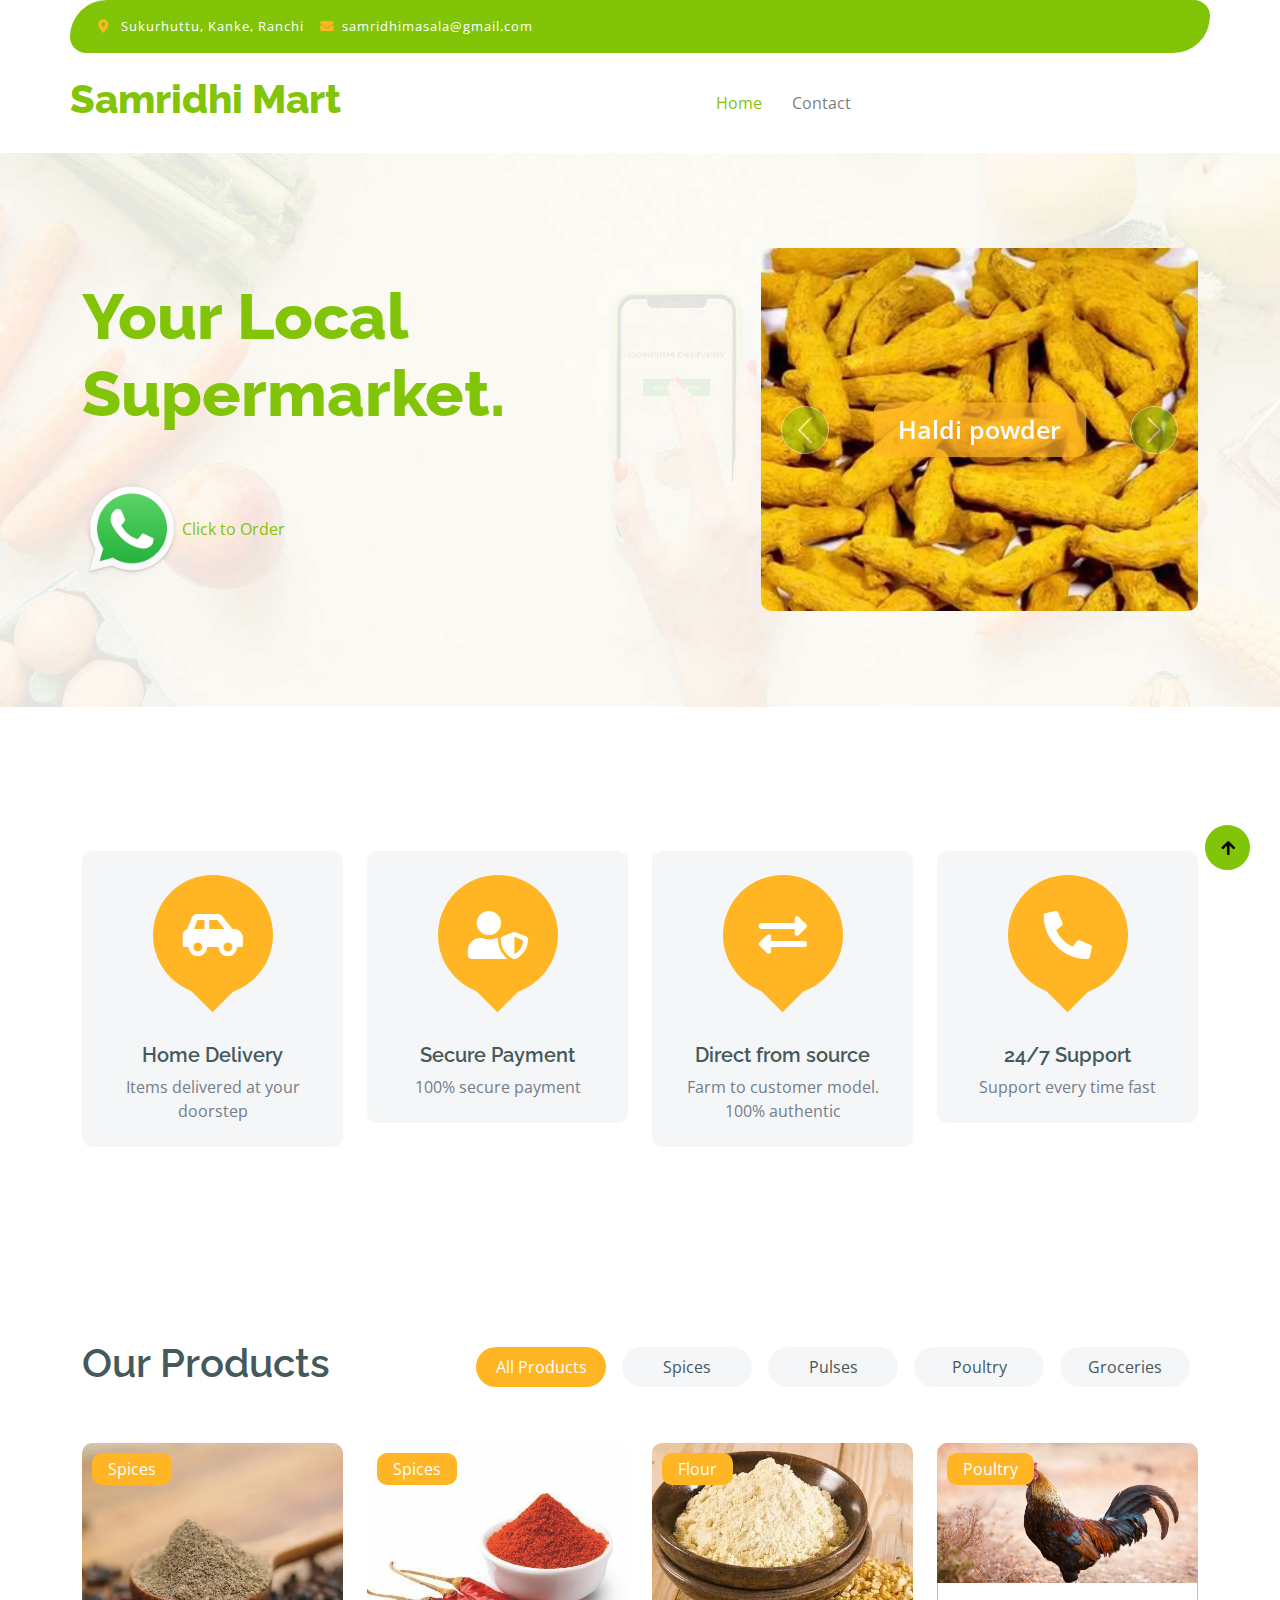
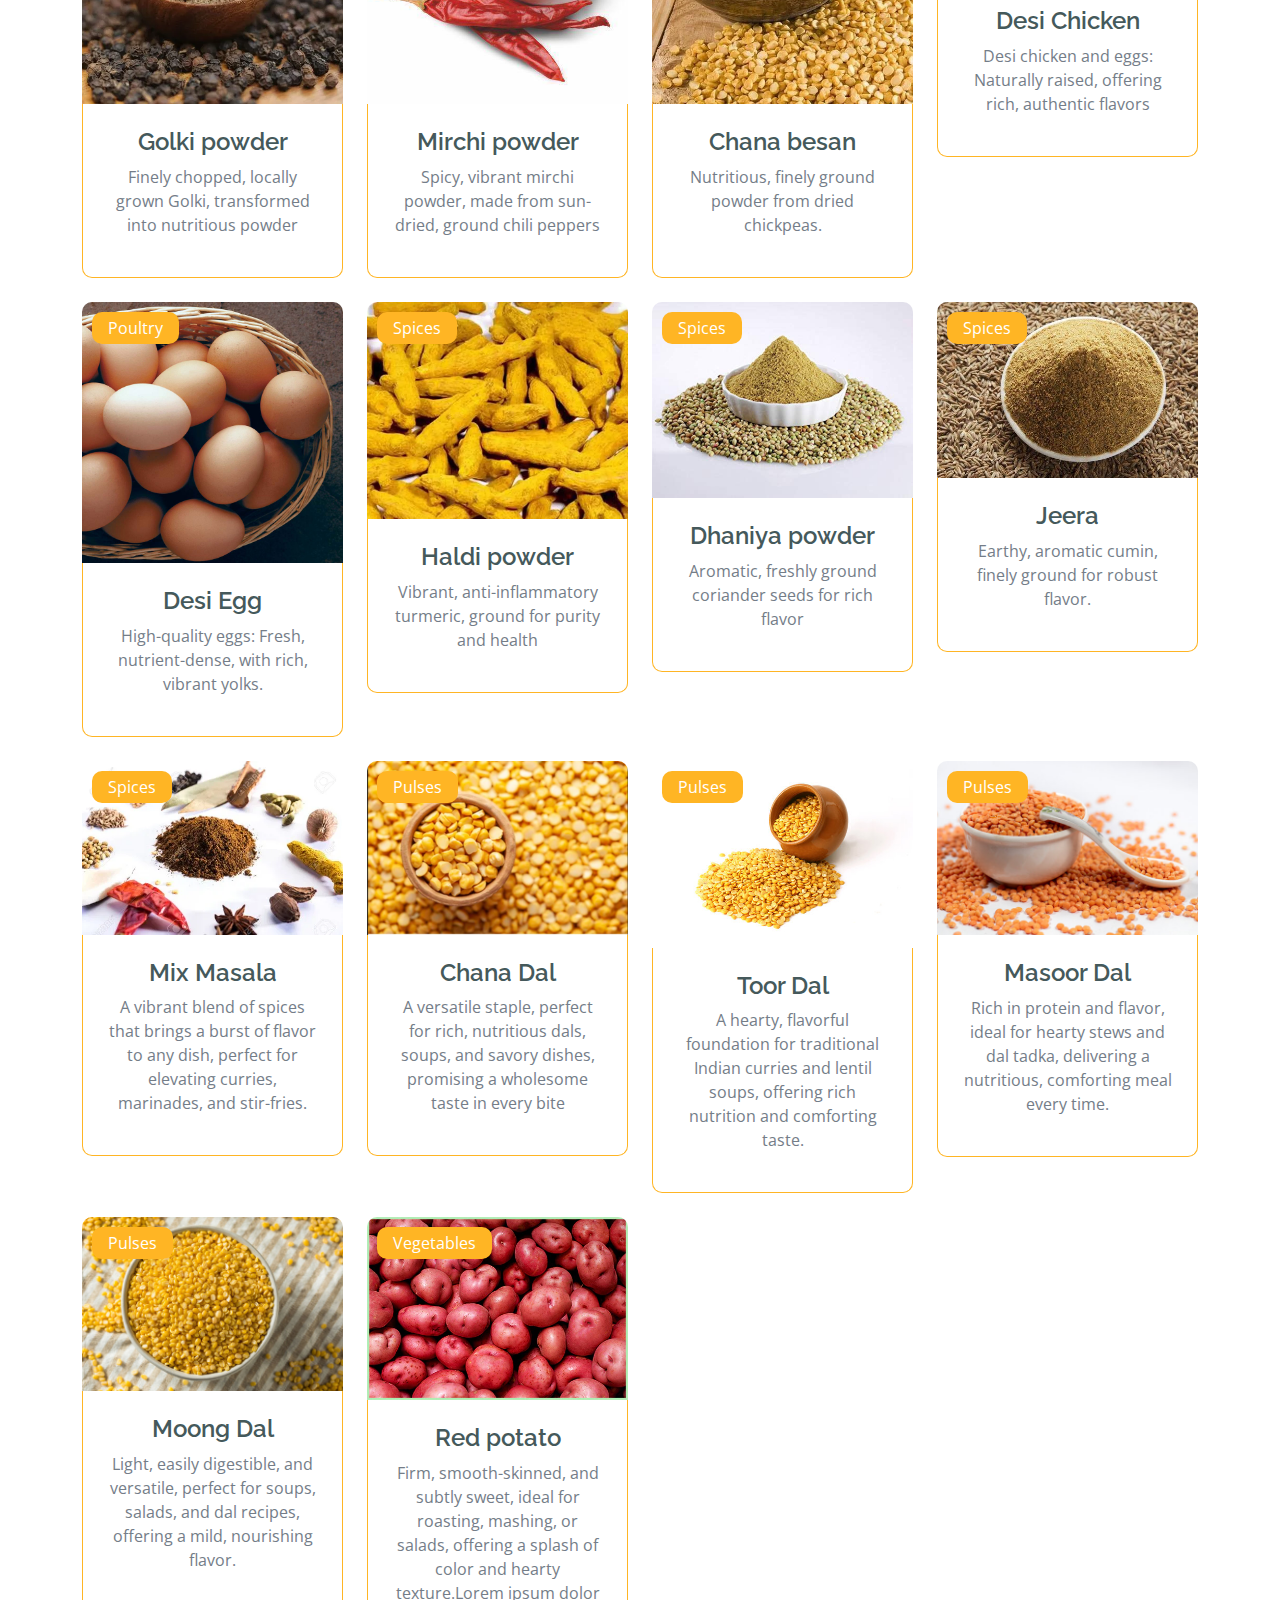
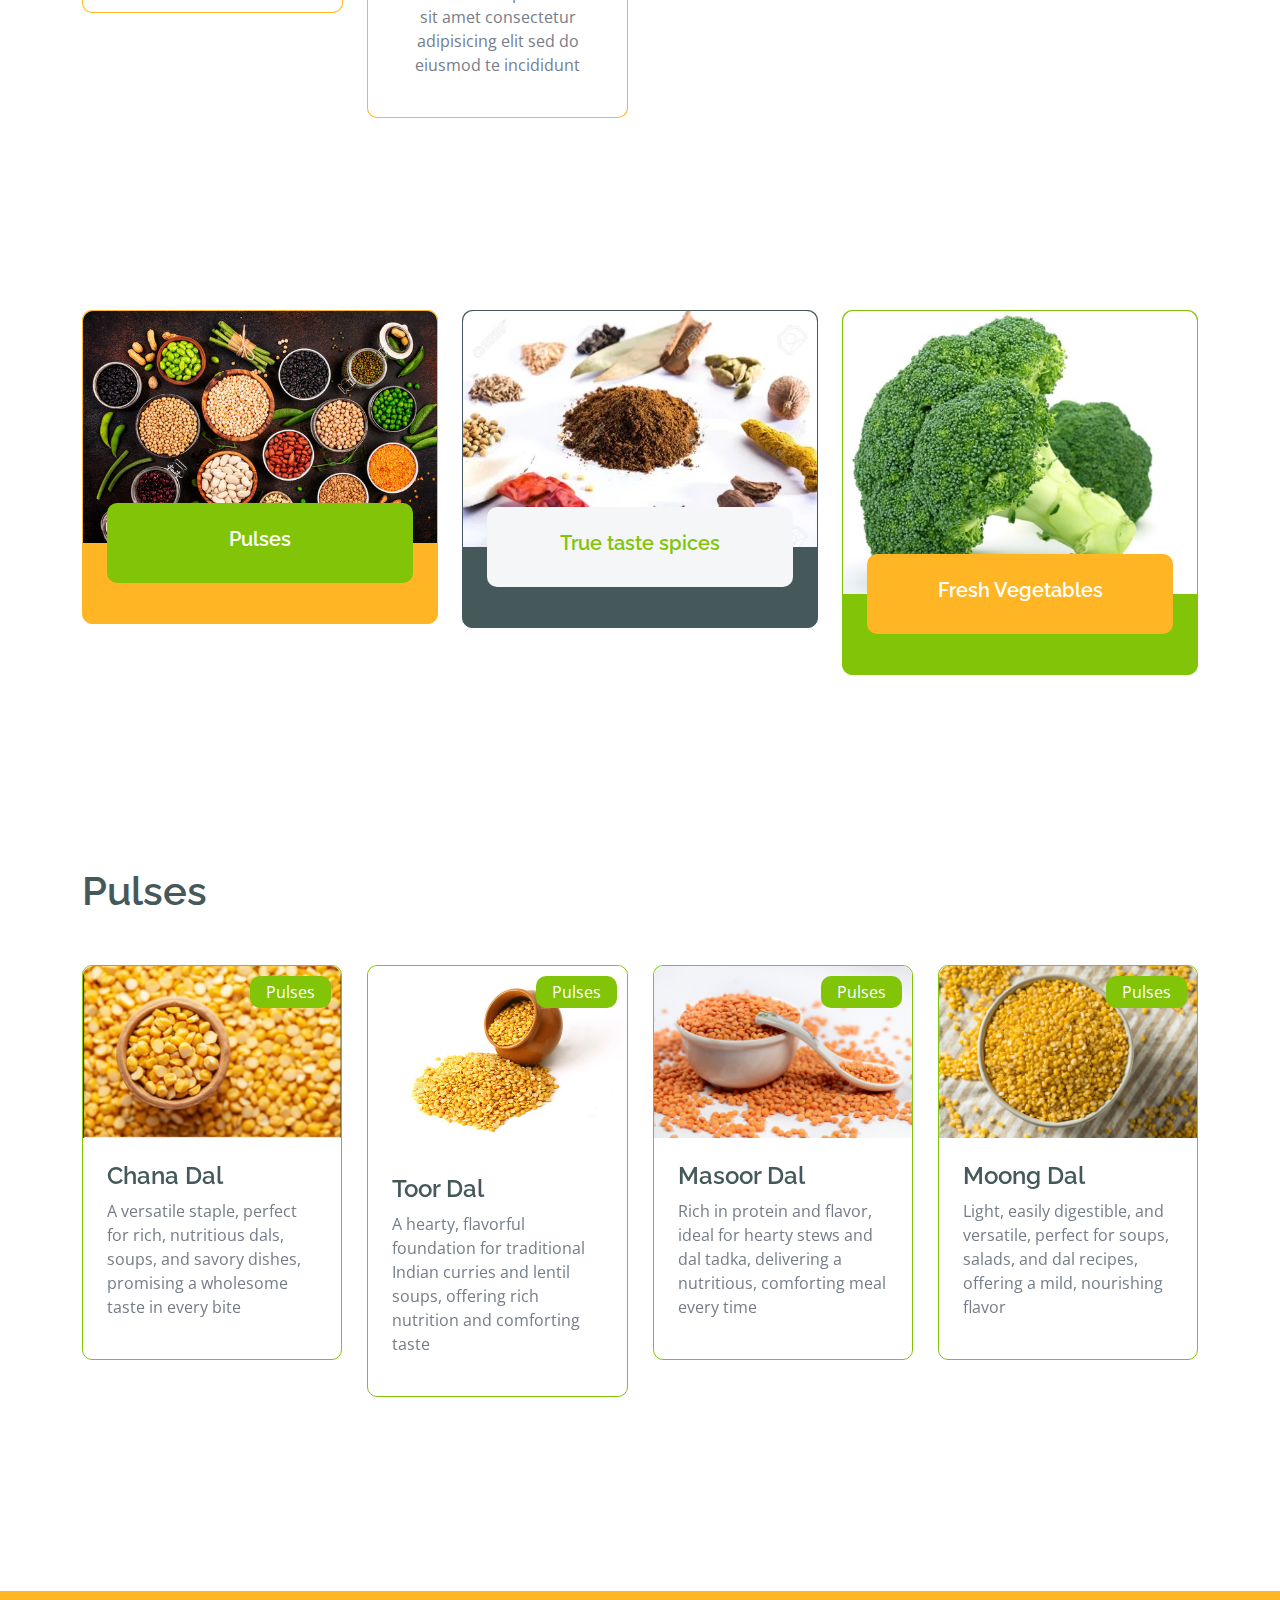
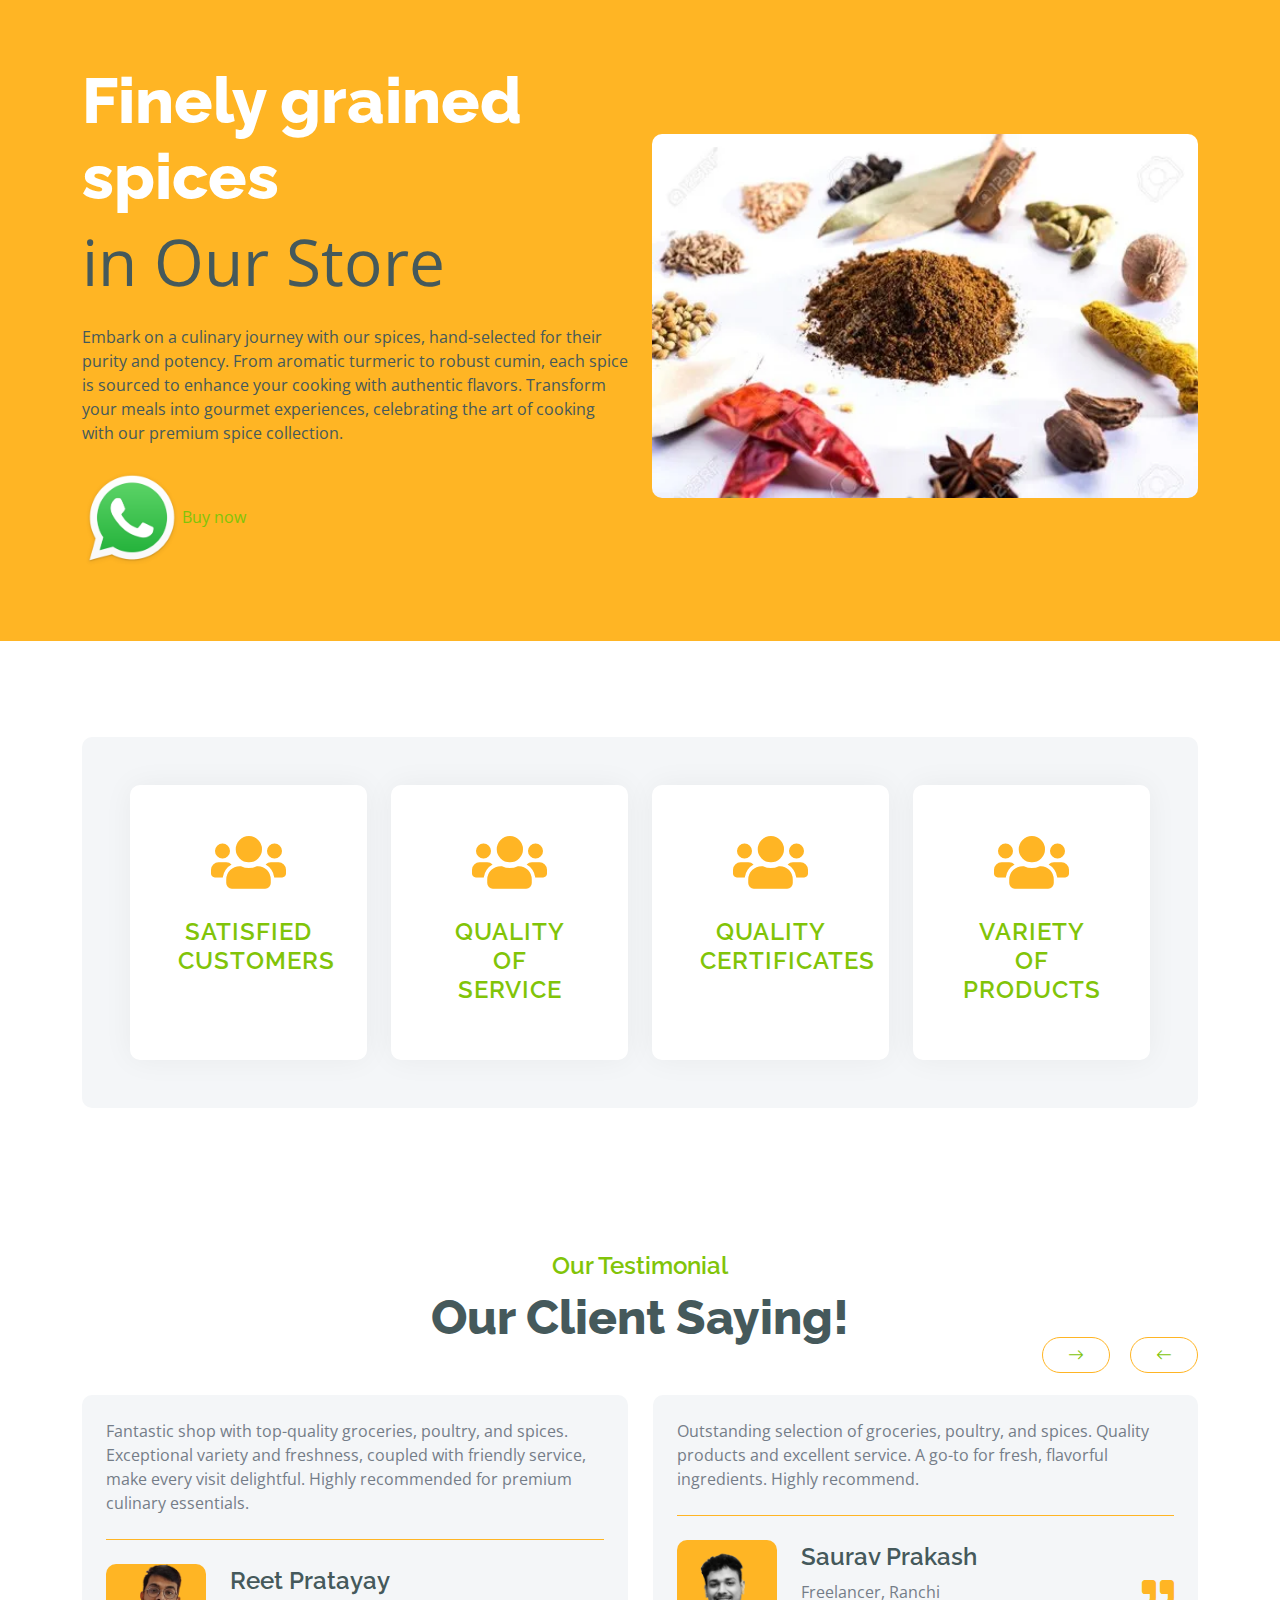
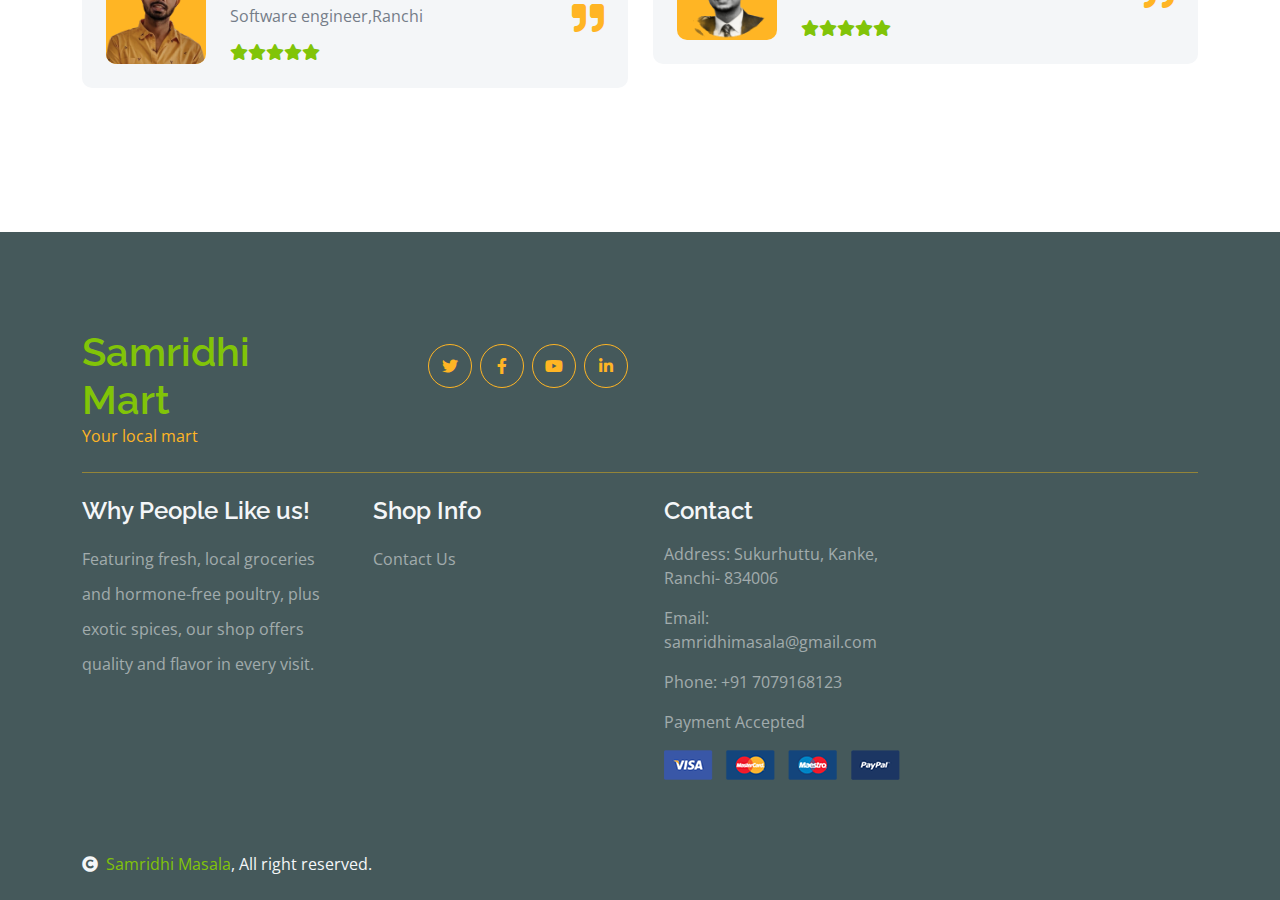
<file: index.html>
<!DOCTYPE html>
<html lang="en">

    <head>
        <meta charset="utf-8">
        <title>Samridhi Masala</title>
        <meta content="width=device-width, initial-scale=1.0" name="viewport">
        <meta content="" name="keywords">
        <meta content="" name="description">
        <link rel="icon" type="image/x-icon" sizes="192x192"   href="/img/SM-icon.png">
        <link rel="manifest" href="manifest.json">

        <!-- Google Web Fonts -->
        <link rel="preconnect" href="https://fonts.googleapis.com">
        <link rel="preconnect" href="https://fonts.gstatic.com" crossorigin>
        <link href="https://fonts.googleapis.com/css2?family=Open+Sans:wght@400;600&family=Raleway:wght@600;800&display=swap" rel="stylesheet"> 

        <!-- Icon Font Stylesheet -->
        <link rel="stylesheet" href="https://use.fontawesome.com/releases/v5.15.4/css/all.css"/>
        <link href="https://cdn.jsdelivr.net/npm/bootstrap-icons@1.4.1/font/bootstrap-icons.css" rel="stylesheet">

        <!-- Libraries Stylesheet -->
        <link href="lib/lightbox/css/lightbox.min.css" rel="stylesheet">
        <link href="lib/owlcarousel/assets/owl.carousel.min.css" rel="stylesheet">


        <!-- Customized Bootstrap Stylesheet -->
        <link href="css/bootstrap.min.css" rel="stylesheet">

        <!-- Template Stylesheet -->
        <link href="css/style.css" rel="stylesheet">
    </head>

    <body>

        <!-- Spinner Start -->
        <div id="spinner" class="show w-100 vh-100 bg-white position-fixed translate-middle top-50 start-50  d-flex align-items-center justify-content-center">
            <div class="spinner-grow text-primary" role="status"></div>
        </div>
        <!-- Spinner End -->


        <!-- Navbar start -->
        <div class="container-fluid fixed-top">
            <div class="container topbar bg-primary d-none d-lg-block">
                <div class="d-flex justify-content-between">
                    <div class="top-info ps-2">
                        <small class="me-3"><i class="fas fa-map-marker-alt me-2 text-secondary"></i> <a href="#" class="text-white">Sukurhuttu, Kanke, Ranchi</a></small>
                        <small class="me-3"><i class="fas fa-envelope me-2 text-secondary"></i><a href="#" class="text-white">samridhimasala@gmail.com</a></small>
                    </div>
                </div>
            </div>
            <div class="container px-0">
                <nav class="navbar navbar-light bg-white navbar-expand-xl">
                    <a href="index.html" class="navbar-brand"><h1 class="text-primary display-6">Samridhi Mart</h1></a>
                    <button class="navbar-toggler py-2 px-3" type="button" data-bs-toggle="collapse" data-bs-target="#navbarCollapse">
                        <span class="fa fa-bars text-primary"></span>
                    </button>
                   

                    <div class="collapse navbar-collapse bg-white" id="navbarCollapse">
                        <div class="navbar-nav mx-auto">
                            <a href="index.html" class="nav-item nav-link active">Home</a>
                            <a href="contact.html" class="nav-item nav-link">Contact</a>
                        </div>
                    </div>
                </nav>
            </div>
        </div>
        <!-- Navbar End -->


        <!-- Modal Search Start -->
        <div class="modal fade" id="searchModal" tabindex="-1" aria-labelledby="exampleModalLabel" aria-hidden="true">
            <div class="modal-dialog modal-fullscreen">
                <div class="modal-content rounded-0">
                    <div class="modal-header">
                        <h5 class="modal-title" id="exampleModalLabel">Search by keyword</h5>
                        <button type="button" class="btn-close" data-bs-dismiss="modal" aria-label="Close"></button>
                    </div>
                    <div class="modal-body d-flex align-items-center">
                        <div class="input-group w-75 mx-auto d-flex">
                            <input type="search" class="form-control p-3" placeholder="keywords" aria-describedby="search-icon-1">
                            <span id="search-icon-1" class="input-group-text p-3"><i class="fa fa-search"></i></span>
                        </div>
                    </div>
                </div>
            </div>
        </div>
        <!-- Modal Search End -->


        <!-- Hero Start -->
        <div class="container-fluid py-5 mb-5 hero-header">
            <div class="container py-5">
                <div class="row g-5 align-items-center">
                    <div class="col-md-12 col-lg-7">
                        <!-- <h4 class="mb-3 text-secondary">100% Organic Foods</h4> -->
                        <h1 class="mb-5 display-3 text-primary">Your Local Supermarket.</h1>
                        <div class="position-relative mx-auto">
                            <a href="whatsapp://send?text=Hi, Send me product catalog!&phone=+917739614396"><img height="100" width="100" src="img/catalogue/whatsapp-icon.webp"/>Click to Order</a>
                        </div>
                    </div>
                    <div class="col-md-12 col-lg-5">
                        <div id="carouselId" class="carousel slide position-relative" data-bs-ride="carousel">
                            <div class="carousel-inner" role="listbox">
                                <div class="carousel-item active rounded">
                                    <img width="512" height="341" src="img/catalogue/haldi.webp" class="img-fluid w-100 h-100 bg-secondary rounded" alt="First slide">
                                    <a href="#" class="btn px-4 py-2 text-white rounded">Haldi powder</a>
                                </div>
                                <div class="carousel-item rounded">
                                    <img width="512" height="341" src="img/catalogue/dhaniya.jpg" class="img-fluid w-100 h-100 rounded" alt="Second slide">
                                    <a href="#" class="btn px-4 py-2 text-white rounded">Dhaniya powder</a>
                                </div>
                                <div class="carousel-item rounded">
                                    <img width="512" height="341" src="img/catalogue/golki.webp" class="img-fluid w-100 h-100 rounded" alt="Second slide">
                                    <a href="#" class="btn px-4 py-2 text-white rounded">Golki powder</a>
                                </div>
                                <div class="carousel-item rounded">
                                    <img width="512" height="341" src="img/catalogue/jeera.jpeg" class="img-fluid w-100 h-100 rounded" alt="Second slide">
                                    <a href="#" class="btn px-4 py-2 text-white rounded">Jeera powder</a>
                                </div>
                                <div class="carousel-item rounded">
                                    <img width="512" height="341" src="img/catalogue/mirchi.jpeg" class="img-fluid w-100 h-100 rounded" alt="Second slide">
                                    <a href="#" class="btn px-4 py-2 text-white rounded">Mirchi powder</a>
                                </div>
                                <div class="carousel-item rounded">
                                    <img width="512" height="341" src="img/catalogue/mix-masala.webp" class="img-fluid w-100 h-100 rounded" alt="Second slide">
                                    <a href="#" class="btn px-4 py-2 text-white rounded">Mix Masala</a>
                                </div>
                                <div class="carousel-item rounded">
                                    <img width="512" height="341" src="img/catalogue/redpotato.webp" class="img-fluid w-100 h-100 rounded" alt="Second slide">
                                    <a href="#" class="btn px-4 py-2 text-white rounded">Red potato</a>
                                </div>
                                <div class="carousel-item rounded">
                                    <img width="512" height="341" src="img/catalogue/desi-chicken.jpeg" class="img-fluid w-100 h-100 rounded" alt="Second slide">
                                    <a href="#" class="btn px-4 py-2 text-white rounded">Desi chicken</a>
                                </div>
                                <div class="carousel-item rounded">
                                    <img width="512" height="341" src="img/catalogue/chana-besan.webp" class="img-fluid w-100 h-100 rounded" alt="Second slide">
                                    <a href="#" class="btn px-4 py-2 text-white rounded">Chana besan</a>
                                </div>
                                <div class="carousel-item rounded">
                                    <img width="512" height="341" src="img/catalogue/desi-egg.jpeg" class="img-fluid w-100 h-100 rounded" alt="Second slide">
                                    <a href="#" class="btn px-4 py-2 text-white rounded">Desi Egg</a>
                                </div>
                            </div>
                            <button class="carousel-control-prev" type="button" data-bs-target="#carouselId" data-bs-slide="prev">
                                <span class="carousel-control-prev-icon" aria-hidden="true"></span>
                                <span class="visually-hidden">Previous</span>
                            </button>
                            <button class="carousel-control-next" type="button" data-bs-target="#carouselId" data-bs-slide="next">
                                <span class="carousel-control-next-icon" aria-hidden="true"></span>
                                <span class="visually-hidden">Next</span>
                            </button>
                        </div>
                    </div>
                </div>
            </div>
        </div>
        <!-- Hero End -->


        <!-- Featurs Section Start -->
        <div class="container-fluid featurs py-5">
            <div class="container py-5">
                <div class="row g-4">
                    <div class="col-md-6 col-lg-3">
                        <div class="featurs-item text-center rounded bg-light p-4">
                            <div class="featurs-icon btn-square rounded-circle bg-secondary mb-5 mx-auto">
                                <i class="fas fa-car-side fa-3x text-white"></i>
                            </div>
                            <div class="featurs-content text-center">
                                <h5>Home Delivery</h5>
                                <p class="mb-0">Items delivered at your doorstep</p>
                            </div>
                        </div>
                    </div>
                    <div class="col-md-6 col-lg-3">
                        <div class="featurs-item text-center rounded bg-light p-4">
                            <div class="featurs-icon btn-square rounded-circle bg-secondary mb-5 mx-auto">
                                <i class="fas fa-user-shield fa-3x text-white"></i>
                            </div>
                            <div class="featurs-content text-center">
                                <h5>Secure Payment</h5>
                                <p class="mb-0">100% secure payment</p>
                            </div>
                        </div>
                    </div>
                    <div class="col-md-6 col-lg-3">
                        <div class="featurs-item text-center rounded bg-light p-4">
                            <div class="featurs-icon btn-square rounded-circle bg-secondary mb-5 mx-auto">
                                <i class="fas fa-exchange-alt fa-3x text-white"></i>
                            </div>
                            <div class="featurs-content text-center">
                                <h5>Direct from source</h5>
                                <p class="mb-0">Farm to customer model. 100% authentic</p>
                            </div>
                        </div>
                    </div>
                    <div class="col-md-6 col-lg-3">
                        <div class="featurs-item text-center rounded bg-light p-4">
                            <div class="featurs-icon btn-square rounded-circle bg-secondary mb-5 mx-auto">
                                <i class="fa fa-phone-alt fa-3x text-white"></i>
                            </div>
                            <div class="featurs-content text-center">
                                <h5>24/7 Support</h5>
                                <p class="mb-0">Support every time fast</p>
                            </div>
                        </div>
                    </div>
                </div>
            </div>
        </div>
        <!-- Featurs Section End -->


        <!-- Fruits Shop Start-->
        <div class="container-fluid fruite py-5">
            <div class="container py-5">
                <div class="tab-class text-center">
                    <div class="row g-4">
                        <div class="col-lg-4 text-start">
                            <h1>Our Products</h1>
                        </div>
                        <div class="col-lg-8 text-end">
                            <ul class="nav nav-pills d-inline-flex text-center mb-5">
                                <li class="nav-item">
                                    <a class="d-flex m-2 py-2 bg-light rounded-pill active" data-bs-toggle="pill" href="#tab-1">
                                        <span class="text-dark" style="width: 130px;">All Products</span>
                                    </a>
                                </li>
                                <li class="nav-item">
                                    <a class="d-flex py-2 m-2 bg-light rounded-pill" data-bs-toggle="pill" href="#tab-2">
                                        <span class="text-dark" style="width: 130px;">Spices</span>
                                    </a>
                                </li>
                                <li class="nav-item">
                                    <a class="d-flex m-2 py-2 bg-light rounded-pill" data-bs-toggle="pill" href="#tab-3">
                                        <span class="text-dark" style="width: 130px;">Pulses</span>
                                    </a>
                                </li>
                                <li class="nav-item">
                                    <a class="d-flex m-2 py-2 bg-light rounded-pill" data-bs-toggle="pill" href="#tab-4">
                                        <span class="text-dark" style="width: 130px;">Poultry</span>
                                    </a>
                                </li>
                                <li class="nav-item">
                                    <a class="d-flex m-2 py-2 bg-light rounded-pill" data-bs-toggle="pill" href="#tab-5">
                                        <span class="text-dark" style="width: 130px;">Groceries</span>
                                    </a>
                                </li>
                            </ul>
                        </div>
                    </div>
                    <div class="tab-content">
                        <div id="tab-1" class="tab-pane fade show p-0 active">
                            <div class="row g-4">
                                <div class="col-lg-12">
                                    <div class="row g-4">
                                        <div class="col-md-6 col-lg-4 col-xl-3">
                                            <div class="rounded position-relative spice-item">
                                                <div class="fruite-img">
                                                    <img src="img/catalogue/golki.webp" class="img-fluid w-100 rounded-top" alt="">
                                                </div>
                                                <div class="text-white bg-secondary px-3 py-1 rounded position-absolute" style="top: 10px; left: 10px;">Spices</div>
                                                <div class="p-4 border border-secondary border-top-0 rounded-bottom">
                                                    <h4>Golki powder</h4>
                                                    <p>Finely chopped, locally grown Golki, transformed into nutritious powder </p>
                                                </div>
                                            </div>
                                        </div>
                                        <div class="col-md-6 col-lg-4 col-xl-3">
                                            <div class="rounded position-relative spice-item">
                                                <div class="fruite-img">
                                                    <img src="img/catalogue/mirchi.jpeg" class="img-fluid w-100 rounded-top" alt="">
                                                </div>
                                                <div class="text-white bg-secondary px-3 py-1 rounded position-absolute" style="top: 10px; left: 10px;">Spices</div>
                                                <div class="p-4 border border-secondary border-top-0 rounded-bottom">
                                                    <h4>Mirchi powder</h4>
                                                    <p>Spicy, vibrant mirchi powder, made from sun-dried, ground chili peppers</p>
                                                   
                                                </div>
                                            </div>
                                        </div>
                                        <div class="col-md-6 col-lg-4 col-xl-3">
                                            <div class="rounded position-relative spice-item">
                                                <div class="fruite-img">
                                                    <img src="img/catalogue/chana-besan.webp" class="img-fluid w-100 rounded-top" alt="">
                                                </div>
                                                <div class="text-white bg-secondary px-3 py-1 rounded position-absolute" style="top: 10px; left: 10px;">Flour</div>
                                                <div class="p-4 border border-secondary border-top-0 rounded-bottom">
                                                    <h4>Chana besan</h4>
                                                    <p>Nutritious, finely ground powder from dried chickpeas.</p>
                                                    
                                                </div>
                                            </div>
                                        </div>
                                        <div class="col-md-6 col-lg-4 col-xl-3">
                                            <div class="rounded position-relative poultry-item">
                                                <div class="fruite-img">
                                                    <img src="img/catalogue/desi-chicken.jpeg" class="img-fluid w-100 rounded-top" alt="">
                                                </div>
                                                <div class="text-white bg-secondary px-3 py-1 rounded position-absolute" style="top: 10px; left: 10px;">Poultry</div>
                                                <div class="p-4 border border-secondary border-top-0 rounded-bottom">
                                                    <h4>Desi Chicken</h4>
                                                    <p>Desi chicken and eggs: Naturally raised, offering rich, authentic flavors</p>
                                                   
                                                </div>
                                            </div>
                                        </div>
                                        <div class="col-md-6 col-lg-4 col-xl-3">
                                            <div class="rounded position-relative poultry-item">
                                                <div class="fruite-img">
                                                    <img src="img/catalogue/desi-egg.jpeg" class="img-fluid w-100 rounded-top" alt="">
                                                </div>
                                                <div class="text-white bg-secondary px-3 py-1 rounded position-absolute" style="top: 10px; left: 10px;">Poultry</div>
                                                <div class="p-4 border border-secondary border-top-0 rounded-bottom">
                                                    <h4>Desi Egg</h4>
                                                    <p>High-quality eggs: Fresh, nutrient-dense, with rich, vibrant yolks.</p>
                                                    
                                                </div>
                                            </div>
                                        </div>
                                        <div class="col-md-6 col-lg-4 col-xl-3">
                                            <div class="rounded position-relative spice-item">
                                                <div class="fruite-img">
                                                    <img src="img/catalogue/haldi.webp" class="img-fluid w-100 rounded-top" alt="">
                                                </div>
                                                <div class="text-white bg-secondary px-3 py-1 rounded position-absolute" style="top: 10px; left: 10px;">Spices</div>
                                                <div class="p-4 border border-secondary border-top-0 rounded-bottom">
                                                    <h4>Haldi powder</h4>
                                                    <p>Vibrant, anti-inflammatory turmeric, ground for purity and health</p>
                                                   
                                                </div>
                                            </div>
                                        </div>
                                        <div class="col-md-6 col-lg-4 col-xl-3">
                                            <div class="rounded position-relative spice-item">
                                                <div class="fruite-img">
                                                    <img src="img/catalogue/dhaniya.jpg" class="img-fluid w-100 rounded-top" alt="">
                                                </div>
                                                <div class="text-white bg-secondary px-3 py-1 rounded position-absolute" style="top: 10px; left: 10px;">Spices</div>
                                                <div class="p-4 border border-secondary border-top-0 rounded-bottom">
                                                    <h4>Dhaniya powder</h4>
                                                    <p>Aromatic, freshly ground coriander seeds for rich flavor</p>
                                                    
                                                </div>
                                            </div>
                                        </div>
                                        <div class="col-md-6 col-lg-4 col-xl-3">
                                            <div class="rounded position-relative spice-item">
                                                <div class="fruite-img">
                                                    <img src="img/catalogue/jeera.jpeg" class="img-fluid w-100 rounded-top" alt="">
                                                </div>
                                                <div class="text-white bg-secondary px-3 py-1 rounded position-absolute" style="top: 10px; left: 10px;">Spices</div>
                                                <div class="p-4 border border-secondary border-top-0 rounded-bottom">
                                                    <h4>Jeera</h4>
                                                    <p>Earthy, aromatic cumin, finely ground for robust flavor.</p>
                                                    
                                                </div>
                                            </div>
                                        </div>
                                        <div class="col-md-6 col-lg-4 col-xl-3">
                                            <div class="rounded position-relative spice-item">
                                                <div class="fruite-img">
                                                    <img src="img/catalogue/mix-masala.webp" class="img-fluid w-100 rounded-top" alt="">
                                                </div>
                                                <div class="text-white bg-secondary px-3 py-1 rounded position-absolute" style="top: 10px; left: 10px;">Spices</div>
                                                <div class="p-4 border border-secondary border-top-0 rounded-bottom">
                                                    <h4>Mix Masala</h4>
                                                    <p>A vibrant blend of spices that brings a burst of flavor to any dish, perfect for elevating curries, marinades, and stir-fries.</p>
                                                    
                                                </div>
                                            </div>
                                        </div>
                                        <div class="col-md-6 col-lg-4 col-xl-3">
                                            <div class="rounded position-relative pulses-item">
                                                <div class="fruite-img">
                                                    <img src="img/catalogue/chana-dal.png" class="img-fluid w-100 rounded-top" alt="">
                                                </div>
                                                <div class="text-white bg-secondary px-3 py-1 rounded position-absolute" style="top: 10px; left: 10px;">Pulses</div>
                                                <div class="p-4 border border-secondary border-top-0 rounded-bottom">
                                                    <h4>Chana Dal</h4>
                                                    <p>A versatile staple, perfect for rich, nutritious dals, soups, and savory dishes, promising a wholesome taste in every bite</p>
                                                    
                                                </div>
                                            </div>
                                        </div>
                                        <div class="col-md-6 col-lg-4 col-xl-3">
                                            <div class="rounded position-relative pulses-item">
                                                <div class="fruite-img">
                                                    <img src="img/catalogue/toor.jpeg" class="img-fluid w-100 rounded-top" alt="">
                                                </div>
                                                <div class="text-white bg-secondary px-3 py-1 rounded position-absolute" style="top: 10px; left: 10px;">Pulses</div>
                                                <div class="p-4 border border-secondary border-top-0 rounded-bottom">
                                                    <h4>Toor Dal</h4>
                                                    <p>A hearty, flavorful foundation for traditional Indian curries and lentil soups, offering rich nutrition and comforting taste.</p>
                                                    
                                                </div>
                                            </div>
                                        </div>
                                        <div class="col-md-6 col-lg-4 col-xl-3">
                                            <div class="rounded position-relative pulses-item">
                                                <div class="fruite-img">
                                                    <img src="img/catalogue/masoor.jpeg" class="img-fluid w-100 rounded-top" alt="">
                                                </div>
                                                <div class="text-white bg-secondary px-3 py-1 rounded position-absolute" style="top: 10px; left: 10px;">Pulses</div>
                                                <div class="p-4 border border-secondary border-top-0 rounded-bottom">
                                                    <h4>Masoor Dal</h4>
                                                    <p>Rich in protein and flavor, ideal for hearty stews and dal tadka, delivering a nutritious, comforting meal every time.</p>
                                                    
                                                </div>
                                            </div>
                                        </div>
                                        <div class="col-md-6 col-lg-4 col-xl-3">
                                            <div class="rounded position-relative pulses-item">
                                                <div class="fruite-img">
                                                    <img src="img/catalogue/moong.jpeg" class="img-fluid w-100 rounded-top" alt="">
                                                </div>
                                                <div class="text-white bg-secondary px-3 py-1 rounded position-absolute" style="top: 10px; left: 10px;">Pulses</div>
                                                <div class="p-4 border border-secondary border-top-0 rounded-bottom">
                                                    <h4>Moong Dal</h4>
                                                    <p>Light, easily digestible, and versatile, perfect for soups, salads, and dal recipes, offering a mild, nourishing flavor.</p>
                                                    
                                                </div>
                                            </div>
                                        </div>
                                        <div class="col-md-6 col-lg-4 col-xl-3">
                                            <div class="rounded position-relative vegetables-item">
                                                <div class="fruite-img">
                                                    <img src="img/catalogue/redpotato.webp" class="img-fluid w-100 rounded-top" alt="">
                                                </div>
                                                <div class="text-white bg-secondary px-3 py-1 rounded position-absolute" style="top: 10px; left: 10px;">Vegetables</div>
                                                <div class="p-4 border border-secondary border-top-0 rounded-bottom">
                                                    <h4>Red potato</h4>Firm, smooth-skinned, and subtly sweet, ideal for roasting, mashing, or salads, offering a splash of color and hearty texture.Lorem ipsum dolor sit amet consectetur adipisicing elit sed do eiusmod te incididunt</p>
                                                    
                                                </div>
                                            </div>
                                        </div>
                                    </div>
                                </div>
                            </div>
                        </div>
                        <div id="tab-2" class="tab-pane fade show p-0">
                            <div class="row g-4">
                                <div class="col-lg-12">
                                    <div class="row g-4">
                                        <div class="col-md-6 col-lg-4 col-xl-3">
                                            <div class="rounded position-relative spice-item">
                                                <div class="fruite-img">
                                                    <img src="img/catalogue/golki.webp" class="img-fluid w-100 rounded-top" alt="">
                                                </div>
                                                <div class="text-white bg-secondary px-3 py-1 rounded position-absolute" style="top: 10px; left: 10px;">Spices</div>
                                                <div class="p-4 border border-secondary border-top-0 rounded-bottom">
                                                    <h4>Golki powder</h4>
                                                    <p>Finely chopped, locally grown Golki, transformed into nutritious powder </p>
                                                </div>
                                            </div>
                                        </div>
                                        <div class="col-md-6 col-lg-4 col-xl-3">
                                            <div class="rounded position-relative spice-item">
                                                <div class="fruite-img">
                                                    <img src="img/catalogue/mirchi.jpeg" class="img-fluid w-100 rounded-top" alt="">
                                                </div>
                                                <div class="text-white bg-secondary px-3 py-1 rounded position-absolute" style="top: 10px; left: 10px;">Spices</div>
                                                <div class="p-4 border border-secondary border-top-0 rounded-bottom">
                                                    <h4>Mirchi powder</h4>
                                                    <p>Spicy, vibrant mirchi powder, made from sun-dried, ground chili peppers</p>
                                                   
                                                </div>
                                            </div>
                                        </div>
                                        <div class="col-md-6 col-lg-4 col-xl-3">
                                            <div class="rounded position-relative spice-item">
                                                <div class="fruite-img">
                                                    <img src="img/catalogue/haldi.webp" class="img-fluid w-100 rounded-top" alt="">
                                                </div>
                                                <div class="text-white bg-secondary px-3 py-1 rounded position-absolute" style="top: 10px; left: 10px;">Spices</div>
                                                <div class="p-4 border border-secondary border-top-0 rounded-bottom">
                                                    <h4>Haldi powder</h4>
                                                    <p>Vibrant, anti-inflammatory turmeric, ground for purity and health</p>
                                                   
                                                </div>
                                            </div>
                                        </div>
                                        <div class="col-md-6 col-lg-4 col-xl-3">
                                            <div class="rounded position-relative spice-item">
                                                <div class="fruite-img">
                                                    <img src="img/catalogue/dhaniya.jpg" class="img-fluid w-100 rounded-top" alt="">
                                                </div>
                                                <div class="text-white bg-secondary px-3 py-1 rounded position-absolute" style="top: 10px; left: 10px;">Spices</div>
                                                <div class="p-4 border border-secondary border-top-0 rounded-bottom">
                                                    <h4>Dhaniya powder</h4>
                                                    <p>Aromatic, freshly ground coriander seeds for rich flavor</p>
                                                    
                                                </div>
                                            </div>
                                        </div>
                                        <div class="col-md-6 col-lg-4 col-xl-3">
                                            <div class="rounded position-relative spice-item">
                                                <div class="fruite-img">
                                                    <img src="img/catalogue/jeera.jpeg" class="img-fluid w-100 rounded-top" alt="">
                                                </div>
                                                <div class="text-white bg-secondary px-3 py-1 rounded position-absolute" style="top: 10px; left: 10px;">Spices</div>
                                                <div class="p-4 border border-secondary border-top-0 rounded-bottom">
                                                    <h4>Jeera</h4>
                                                    <p>Earthy, aromatic cumin, finely ground for robust flavor.</p>
                                                    
                                                </div>
                                            </div>
                                        </div>
                                        <div class="col-md-6 col-lg-4 col-xl-3">
                                            <div class="rounded position-relative spice-item">
                                                <div class="fruite-img">
                                                    <img src="img/catalogue/mix-masala.webp" class="img-fluid w-100 rounded-top" alt="">
                                                </div>
                                                <div class="text-white bg-secondary px-3 py-1 rounded position-absolute" style="top: 10px; left: 10px;">Spices</div>
                                                <div class="p-4 border border-secondary border-top-0 rounded-bottom">
                                                    <h4>Mix Masala</h4>
                                                    <p>A vibrant blend of spices that brings a burst of flavor to any dish, perfect for elevating curries, marinades, and stir-fries.</p>
                                                    
                                                </div>
                                            </div>
                                        </div>
                                    </div>
                                </div>
                            </div>
                        </div>
                        <div id="tab-3" class="tab-pane fade show p-0">
                            <div class="row g-4">
                                <div class="col-lg-12">
                                    <div class="row g-4">
                                        <div class="col-md-6 col-lg-4 col-xl-3">
                                            <div class="rounded position-relative pulses-item">
                                                <div class="fruite-img">
                                                    <img src="img/catalogue/chana-dal.png" class="img-fluid w-100 rounded-top" alt="">
                                                </div>
                                                <div class="text-white bg-secondary px-3 py-1 rounded position-absolute" style="top: 10px; left: 10px;">Pulses</div>
                                                <div class="p-4 border border-secondary border-top-0 rounded-bottom">
                                                    <h4>Chana Dal</h4>
                                                    <p>A versatile staple, perfect for rich, nutritious dals, soups, and savory dishes, promising a wholesome taste in every bite</p>
                                                    
                                                </div>
                                            </div>
                                        </div>
                                        <div class="col-md-6 col-lg-4 col-xl-3">
                                            <div class="rounded position-relative pulses-item">
                                                <div class="fruite-img">
                                                    <img src="img/catalogue/toor.jpeg" class="img-fluid w-100 rounded-top" alt="">
                                                </div>
                                                <div class="text-white bg-secondary px-3 py-1 rounded position-absolute" style="top: 10px; left: 10px;">Pulses</div>
                                                <div class="p-4 border border-secondary border-top-0 rounded-bottom">
                                                    <h4>Toor Dal</h4>
                                                    <p>A hearty, flavorful foundation for traditional Indian curries and lentil soups, offering rich nutrition and comforting taste.</p>
                                                    
                                                </div>
                                            </div>
                                        </div>
                                        <div class="col-md-6 col-lg-4 col-xl-3">
                                            <div class="rounded position-relative pulses-item">
                                                <div class="fruite-img">
                                                    <img src="img/catalogue/masoor.jpeg" class="img-fluid w-100 rounded-top" alt="">
                                                </div>
                                                <div class="text-white bg-secondary px-3 py-1 rounded position-absolute" style="top: 10px; left: 10px;">Pulses</div>
                                                <div class="p-4 border border-secondary border-top-0 rounded-bottom">
                                                    <h4>Masoor Dal</h4>
                                                    <p>Rich in protein and flavor, ideal for hearty stews and dal tadka, delivering a nutritious, comforting meal every time.</p>
                                                    
                                                </div>
                                            </div>
                                        </div>
                                        <div class="col-md-6 col-lg-4 col-xl-3">
                                            <div class="rounded position-relative pulses-item">
                                                <div class="fruite-img">
                                                    <img src="img/catalogue/moong.jpeg" class="img-fluid w-100 rounded-top" alt="">
                                                </div>
                                                <div class="text-white bg-secondary px-3 py-1 rounded position-absolute" style="top: 10px; left: 10px;">Pulses</div>
                                                <div class="p-4 border border-secondary border-top-0 rounded-bottom">
                                                    <h4>Moong Dal</h4>
                                                    <p>Light, easily digestible, and versatile, perfect for soups, salads, and dal recipes, offering a mild, nourishing flavor.</p>
                                                    
                                                </div>
                                            </div>
                                        </div>
                                    </div>
                                </div>
                            </div>
                        </div>
                        <div id="tab-4" class="tab-pane fade show p-0">
                            <div class="row g-4">
                                <div class="col-lg-12">
                                    <div class="row g-4">
                                        <div class="col-md-6 col-lg-4 col-xl-3">
                                            <div class="rounded position-relative poultry-item">
                                                <div class="fruite-img">
                                                    <img src="img/catalogue/desi-chicken.jpeg" class="img-fluid w-100 rounded-top" alt="">
                                                </div>
                                                <div class="text-white bg-secondary px-3 py-1 rounded position-absolute" style="top: 10px; left: 10px;">Poultry</div>
                                                <div class="p-4 border border-secondary border-top-0 rounded-bottom">
                                                    <h4>Desi Chicken</h4>
                                                    <p>Desi chicken and eggs: Naturally raised, offering rich, authentic flavors</p>
                                                   
                                                </div>
                                            </div>
                                        </div>
                                        <div class="col-md-6 col-lg-4 col-xl-3">
                                            <div class="rounded position-relative poultry-item">
                                                <div class="fruite-img">
                                                    <img src="img/catalogue/desi-egg.jpeg" class="img-fluid w-100 rounded-top" alt="">
                                                </div>
                                                <div class="text-white bg-secondary px-3 py-1 rounded position-absolute" style="top: 10px; left: 10px;">Poultry</div>
                                                <div class="p-4 border border-secondary border-top-0 rounded-bottom">
                                                    <h4>Desi Egg</h4>
                                                    <p>High-quality eggs: Fresh, nutrient-dense, with rich, vibrant yolks.</p>
                                                    
                                                </div>
                                            </div>
                                        </div>
                                    </div>
                                </div>
                            </div>
                        </div>
                        <div id="tab-5" class="tab-pane fade show p-0">
                            <div class="row g-4">
                                <div class="col-lg-12">
                                    <div class="row g-4">
                                        <div class="col-md-6 col-lg-4 col-xl-3">
                                            <div class="rounded position-relative vegetables-item">
                                                <div class="fruite-img">
                                                    <img src="img/catalogue/redpotato.webp" class="img-fluid w-100 rounded-top" alt="">
                                                </div>
                                                <div class="text-white bg-secondary px-3 py-1 rounded position-absolute" style="top: 10px; left: 10px;">Vegetables</div>
                                                <div class="p-4 border border-secondary border-top-0 rounded-bottom">
                                                    <h4>Red potato</h4>Firm, smooth-skinned, and subtly sweet, ideal for roasting, mashing, or salads, offering a splash of color and hearty texture.Lorem ipsum dolor sit amet consectetur adipisicing elit sed do eiusmod te incididunt</p>
                                                    
                                                </div>
                                            </div>
                                        </div>
                                       
                                    </div>
                                </div>
                            </div>
                        </div>
                    </div>
                </div>      
            </div>
        </div>
        <!-- Fruits Shop End-->


        <!-- Featurs Start -->
        <div class="container-fluid service py-5">
            <div class="container py-5">
                <div class="row g-4 justify-content-center">
                    <div class="col-md-6 col-lg-4">
                        <a href="#">
                            <div class="service-item bg-secondary rounded border border-secondary">
                                <img src="img/catalogue/pulses.jpeg" class="img-fluid rounded-top w-100" alt="">
                                <div class="px-4 rounded-bottom">
                                    <div class="service-content bg-primary text-center p-4 rounded">
                                        <h5 class="text-white">Pulses</h5>
                                        <!-- <h3 class="mb-0">20% OFF</h3> -->
                                    </div>
                                </div>
                            </div>
                        </a>
                    </div>
                    <div class="col-md-6 col-lg-4">
                        <a href="#">
                            <div class="service-item bg-dark rounded border border-dark">
                                <img src="img/catalogue/mix-masala.webp" class="img-fluid rounded-top w-100" alt="">
                                <div class="px-4 rounded-bottom">
                                    <div class="service-content bg-light text-center p-4 rounded">
                                        <h5 class="text-primary">True taste spices</h5>
                                        <!-- <h3 class="mb-0">Free delivery</h3> -->
                                    </div>
                                </div>
                            </div>
                        </a>
                    </div>
                    <div class="col-md-6 col-lg-4">
                        <a href="#">
                            <div class="service-item bg-primary rounded border border-primary">
                                <img src="img/featur-3.jpg" class="img-fluid rounded-top w-100" alt="">
                                <div class="px-4 rounded-bottom">
                                    <div class="service-content bg-secondary text-center p-4 rounded">
                                        <h5 class="text-white">Fresh Vegetables</h5>
                                        <!-- <h3 class="mb-0">Discount 30$</h3> -->
                                    </div>
                                </div>
                            </div>
                        </a>
                    </div>
                </div>
            </div>
        </div>
        <!-- Featurs End -->


        <!-- Vesitable Shop Start-->
        <div class="container-fluid vesitable py-5">
            <div class="container py-5">
                <h1 class="mb-0">Pulses</h1>
                <div class="owl-carousel vegetable-carousel justify-content-center">
                    <div class="border border-primary rounded position-relative Pulses-item">
                        <div class="pulses-img">
                            <img src="img/catalogue/chana-dal.png" class="img-fluid w-100 rounded-top" alt="">
                        </div>
                        <div class="text-white bg-primary px-3 py-1 rounded position-absolute" style="top: 10px; right: 10px;">Pulses</div>
                        <div class="p-4 rounded-bottom">
                            <h4>Chana Dal</h4>
                            <p>A versatile staple, perfect for rich, nutritious dals, soups, and savory dishes, promising a wholesome taste in every bite</p>
                           
                        </div>
                    </div>
                    <div class="border border-primary rounded position-relative pulses-item">
                        <div class="pulses-img">
                            <img src="img/catalogue/toor.jpeg" class="img-fluid w-100 rounded-top" alt="">
                        </div>
                        <div class="text-white bg-primary px-3 py-1 rounded position-absolute" style="top: 10px; right: 10px;">Pulses</div>
                        <div class="p-4 rounded-bottom">
                            <h4>Toor Dal</h4>
                            <p>A hearty, flavorful foundation for traditional Indian curries and lentil soups, offering rich nutrition and comforting taste</p>
                            
                        </div>
                    </div>
                    <div class="border border-primary rounded position-relative pulses-item">
                        <div class="pulses-img">
                            <img src="img/catalogue/masoor.jpeg" class="img-fluid w-100 rounded-top bg-light" alt="">
                        </div>
                        <div class="text-white bg-primary px-3 py-1 rounded position-absolute" style="top: 10px; right: 10px;">Pulses</div>
                        <div class="p-4 rounded-bottom">
                            <h4>Masoor Dal</h4>
                            <p>Rich in protein and flavor, ideal for hearty stews and dal tadka, delivering a nutritious, comforting meal every time</p>
                            
                        </div>
                    </div>
                    <div class="border border-primary rounded position-relative pulses-item">
                        <div class="pulses-img">
                            <img src="img/catalogue/moong.jpeg" class="img-fluid w-100 rounded-top" alt="">
                        </div>
                        <div class="text-white bg-primary px-3 py-1 rounded position-absolute" style="top: 10px; right: 10px;">Pulses</div>
                        <div class="p-4 rounded-bottom">
                            <h4>Moong Dal</h4>
                            <p>Light, easily digestible, and versatile, perfect for soups, salads, and dal recipes, offering a mild, nourishing flavor</p>
                           
                        </div>
                    </div>
                   
                </div>
            </div>
        </div>
        <!-- Vegetable Shop End -->


        <!-- Banner Section Start-->
        <div class="container-fluid banner bg-secondary my-5">
            <div class="container py-5">
                <div class="row g-4 align-items-center">
                    <div class="col-lg-6">
                        <div class="py-4">
                            <h1 class="display-3 text-white">Finely grained spices</h1>
                            <p class="fw-normal display-3 text-dark mb-4">in Our Store</p>
                            <p class="mb-4 text-dark">Embark on a culinary journey with our spices, hand-selected for their purity and potency. From aromatic turmeric to robust cumin, each spice is sourced to enhance your cooking with authentic flavors. Transform your meals into gourmet experiences, celebrating the art of cooking with our premium spice collection.</p>
                            <a href="whatsapp://send?text=Hi, Send me product catalog!&phone=+917739614396"><img height="100" width="100" src="img/catalogue/whatsapp-icon.webp"/>Buy now</a>
                        </div>
                    </div>
                    <div class="col-lg-6">
                        <div class="position-relative">
                            <img src="img/catalogue/mix-masala.webp" class="img-fluid w-100 rounded" alt="">
                           
                        </div>
                    </div>
                </div>
            </div>
        </div>
        <!-- Banner Section End -->


        <!-- Bestsaler Product Start -->
        <!-- <div class="container-fluid py-5">
            <div class="container py-5">
                <div class="text-center mx-auto mb-5" style="max-width: 700px;">
                    <h1 class="display-4">Bestseller Products</h1>
                    <p>Latin words, combined with a handful of model sentence structures, to generate Lorem Ipsum which looks reasonable.</p>
                </div>
                <div class="row g-4">
                    <div class="col-lg-6 col-xl-4">
                        <div class="p-4 rounded bg-light">
                            <div class="row align-items-center">
                                <div class="col-6">
                                    <img src="img/best-product-1.jpg" class="img-fluid rounded-circle w-100" alt="">
                                </div>
                                <div class="col-6">
                                    <a href="#" class="h5">Organic Tomato</a>
                                    <div class="d-flex my-3">
                                        <i class="fas fa-star text-primary"></i>
                                        <i class="fas fa-star text-primary"></i>
                                        <i class="fas fa-star text-primary"></i>
                                        <i class="fas fa-star text-primary"></i>
                                        <i class="fas fa-star"></i>
                                    </div>
                                    <h4 class="mb-3">3.12 $</h4>
                                    <a href="#" class="btn border border-secondary rounded-pill px-3 text-primary"><i class="fa fa-shopping-bag me-2 text-primary"></i> Add to cart</a>
                                </div>
                            </div>
                        </div>
                    </div>
                    <div class="col-lg-6 col-xl-4">
                        <div class="p-4 rounded bg-light">
                            <div class="row align-items-center">
                                <div class="col-6">
                                    <img src="img/best-product-2.jpg" class="img-fluid rounded-circle w-100" alt="">
                                </div>
                                <div class="col-6">
                                    <a href="#" class="h5">Organic Tomato</a>
                                    <div class="d-flex my-3">
                                        <i class="fas fa-star text-primary"></i>
                                        <i class="fas fa-star text-primary"></i>
                                        <i class="fas fa-star text-primary"></i>
                                        <i class="fas fa-star text-primary"></i>
                                        <i class="fas fa-star"></i>
                                    </div>
                                    <h4 class="mb-3">3.12 $</h4>
                                    <a href="#" class="btn border border-secondary rounded-pill px-3 text-primary"><i class="fa fa-shopping-bag me-2 text-primary"></i> Add to cart</a>
                                </div>
                            </div>
                        </div>
                    </div>
                    <div class="col-lg-6 col-xl-4">
                        <div class="p-4 rounded bg-light">
                            <div class="row align-items-center">
                                <div class="col-6">
                                    <img src="img/best-product-3.jpg" class="img-fluid rounded-circle w-100" alt="">
                                </div>
                                <div class="col-6">
                                    <a href="#" class="h5">Organic Tomato</a>
                                    <div class="d-flex my-3">
                                        <i class="fas fa-star text-primary"></i>
                                        <i class="fas fa-star text-primary"></i>
                                        <i class="fas fa-star text-primary"></i>
                                        <i class="fas fa-star text-primary"></i>
                                        <i class="fas fa-star"></i>
                                    </div>
                                    <h4 class="mb-3">3.12 $</h4>
                                    <a href="#" class="btn border border-secondary rounded-pill px-3 text-primary"><i class="fa fa-shopping-bag me-2 text-primary"></i> Add to cart</a>
                                </div>
                            </div>
                        </div>
                    </div>
                    <div class="col-lg-6 col-xl-4">
                        <div class="p-4 rounded bg-light">
                            <div class="row align-items-center">
                                <div class="col-6">
                                    <img src="img/best-product-4.jpg" class="img-fluid rounded-circle w-100" alt="">
                                </div>
                                <div class="col-6">
                                    <a href="#" class="h5">Organic Tomato</a>
                                    <div class="d-flex my-3">
                                        <i class="fas fa-star text-primary"></i>
                                        <i class="fas fa-star text-primary"></i>
                                        <i class="fas fa-star text-primary"></i>
                                        <i class="fas fa-star text-primary"></i>
                                        <i class="fas fa-star"></i>
                                    </div>
                                    <h4 class="mb-3">3.12 $</h4>
                                    <a href="#" class="btn border border-secondary rounded-pill px-3 text-primary"><i class="fa fa-shopping-bag me-2 text-primary"></i> Add to cart</a>
                                </div>
                            </div>
                        </div>
                    </div>
                    <div class="col-lg-6 col-xl-4">
                        <div class="p-4 rounded bg-light">
                            <div class="row align-items-center">
                                <div class="col-6">
                                    <img src="img/best-product-5.jpg" class="img-fluid rounded-circle w-100" alt="">
                                </div>
                                <div class="col-6">
                                    <a href="#" class="h5">Organic Tomato</a>
                                    <div class="d-flex my-3">
                                        <i class="fas fa-star text-primary"></i>
                                        <i class="fas fa-star text-primary"></i>
                                        <i class="fas fa-star text-primary"></i>
                                        <i class="fas fa-star text-primary"></i>
                                        <i class="fas fa-star"></i>
                                    </div>
                                    <h4 class="mb-3">3.12 $</h4>
                                    <a href="#" class="btn border border-secondary rounded-pill px-3 text-primary"><i class="fa fa-shopping-bag me-2 text-primary"></i> Add to cart</a>
                                </div>
                            </div>
                        </div>
                    </div>
                    <div class="col-lg-6 col-xl-4">
                        <div class="p-4 rounded bg-light">
                            <div class="row align-items-center">
                                <div class="col-6">
                                    <img src="img/best-product-6.jpg" class="img-fluid rounded-circle w-100" alt="">
                                </div>
                                <div class="col-6">
                                    <a href="#" class="h5">Organic Tomato</a>
                                    <div class="d-flex my-3">
                                        <i class="fas fa-star text-primary"></i>
                                        <i class="fas fa-star text-primary"></i>
                                        <i class="fas fa-star text-primary"></i>
                                        <i class="fas fa-star text-primary"></i>
                                        <i class="fas fa-star"></i>
                                    </div>
                                    <h4 class="mb-3">3.12 $</h4>
                                    <a href="#" class="btn border border-secondary rounded-pill px-3 text-primary"><i class="fa fa-shopping-bag me-2 text-primary"></i> Add to cart</a>
                                </div>
                            </div>
                        </div>
                    </div>
                    <div class="col-md-6 col-lg-6 col-xl-3">
                        <div class="text-center">
                            <img src="img/fruite-item-1.jpg" class="img-fluid rounded" alt="">
                            <div class="py-4">
                                <a href="#" class="h5">Organic Tomato</a>
                                <div class="d-flex my-3 justify-content-center">
                                    <i class="fas fa-star text-primary"></i>
                                    <i class="fas fa-star text-primary"></i>
                                    <i class="fas fa-star text-primary"></i>
                                    <i class="fas fa-star text-primary"></i>
                                    <i class="fas fa-star"></i>
                                </div>
                                <h4 class="mb-3">3.12 $</h4>
                                <a href="#" class="btn border border-secondary rounded-pill px-3 text-primary"><i class="fa fa-shopping-bag me-2 text-primary"></i> Add to cart</a>
                            </div>
                        </div>
                    </div>
                    <div class="col-md-6 col-lg-6 col-xl-3">
                        <div class="text-center">
                            <img src="img/fruite-item-2.jpg" class="img-fluid rounded" alt="">
                            <div class="py-4">
                                <a href="#" class="h5">Organic Tomato</a>
                                <div class="d-flex my-3 justify-content-center">
                                    <i class="fas fa-star text-primary"></i>
                                    <i class="fas fa-star text-primary"></i>
                                    <i class="fas fa-star text-primary"></i>
                                    <i class="fas fa-star text-primary"></i>
                                    <i class="fas fa-star"></i>
                                </div>
                                <h4 class="mb-3">3.12 $</h4>
                                <a href="#" class="btn border border-secondary rounded-pill px-3 text-primary"><i class="fa fa-shopping-bag me-2 text-primary"></i> Add to cart</a>
                            </div>
                        </div>
                    </div>
                    <div class="col-md-6 col-lg-6 col-xl-3">
                        <div class="text-center">
                            <img src="img/fruite-item-3.jpg" class="img-fluid rounded" alt="">
                            <div class="py-4">
                                <a href="#" class="h5">Organic Tomato</a>
                                <div class="d-flex my-3 justify-content-center">
                                    <i class="fas fa-star text-primary"></i>
                                    <i class="fas fa-star text-primary"></i>
                                    <i class="fas fa-star text-primary"></i>
                                    <i class="fas fa-star text-primary"></i>
                                    <i class="fas fa-star"></i>
                                </div>
                                <h4 class="mb-3">3.12 $</h4>
                                <a href="#" class="btn border border-secondary rounded-pill px-3 text-primary"><i class="fa fa-shopping-bag me-2 text-primary"></i> Add to cart</a>
                            </div>
                        </div>
                    </div>
                    <div class="col-md-6 col-lg-6 col-xl-3">
                        <div class="text-center">
                            <img src="img/fruite-item-4.jpg" class="img-fluid rounded" alt="">
                            <div class="py-2">
                                <a href="#" class="h5">Organic Tomato</a>
                                <div class="d-flex my-3 justify-content-center">
                                    <i class="fas fa-star text-primary"></i>
                                    <i class="fas fa-star text-primary"></i>
                                    <i class="fas fa-star text-primary"></i>
                                    <i class="fas fa-star text-primary"></i>
                                    <i class="fas fa-star"></i>
                                </div>
                                <h4 class="mb-3">3.12 $</h4>
                                <a href="#" class="btn border border-secondary rounded-pill px-3 text-primary"><i class="fa fa-shopping-bag me-2 text-primary"></i> Add to cart</a>
                            </div>
                        </div>
                    </div>
                </div>
            </div>
        </div> -->
        <!-- Bestsaler Product End -->


        <!-- Fact Start -->
        <div class="container-fluid py-5">
            <div class="container">
                <div class="bg-light p-5 rounded">
                    <div class="row g-4 justify-content-center">
                        <div class="col-md-6 col-lg-6 col-xl-3">
                            <div class="counter bg-white rounded p-5">
                                <i class="fa fa-users text-secondary"></i>
                                <h4>Satisfied customers</h4>
                            </div>
                        </div>
                        <div class="col-md-6 col-lg-6 col-xl-3">
                            <div class="counter bg-white rounded p-5">
                                <i class="fa fa-users text-secondary"></i>
                                <h4>Quality of service</h4>
                            </div>
                        </div>
                        <div class="col-md-6 col-lg-6 col-xl-3">
                            <div class="counter bg-white rounded p-5">
                                <i class="fa fa-users text-secondary"></i>
                                <h4>quality certificates</h4>
                            </div>
                        </div>
                        <div class="col-md-6 col-lg-6 col-xl-3">
                            <div class="counter bg-white rounded p-5">
                                <i class="fa fa-users text-secondary"></i>
                                <h4>Variety of Products</h4>
                            </div>
                        </div>
                    </div>
                </div>
            </div>
        </div>
        <!-- Fact Start -->


        <!-- Tastimonial Start -->
        <div class="container-fluid testimonial py-5">
            <div class="container py-5">
                <div class="testimonial-header text-center">
                    <h4 class="text-primary">Our Testimonial</h4>
                    <h1 class="display-5 mb-5 text-dark">Our Client Saying!</h1>
                </div>
                <div class="owl-carousel testimonial-carousel">
                    <div class="testimonial-item img-border-radius bg-light rounded p-4">
                        <div class="position-relative">
                            <i class="fa fa-quote-right fa-2x text-secondary position-absolute" style="bottom: 30px; right: 0;"></i>
                            <div class="mb-4 pb-4 border-bottom border-secondary">
                                <p class="mb-0">Fantastic shop with top-quality groceries, poultry, and spices. Exceptional variety and freshness, coupled with friendly service, make every visit delightful. Highly recommended for premium culinary essentials.
                                </p>
                            </div>
                            <div class="d-flex align-items-center flex-nowrap">
                                <div class="bg-secondary rounded">
                                    <img src="img/testimonials/reet.png" class="img-fluid rounded" style="width: 100px; height: 100px;" alt="">
                                </div>
                                <div class="ms-4 d-block">
                                    <h4 class="text-dark">Reet Pratayay</h4>
                                    <p class="m-0 pb-3">Software engineer,Ranchi</p>
                                    <div class="d-flex pe-5">
                                        <i class="fas fa-star text-primary"></i>
                                        <i class="fas fa-star text-primary"></i>
                                        <i class="fas fa-star text-primary"></i>
                                        <i class="fas fa-star text-primary"></i>
                                        <i class="fas fa-star text-primary"></i>
                                    </div>
                                </div>
                            </div>
                        </div>
                    </div>
                    <div class="testimonial-item img-border-radius bg-light rounded p-4">
                        <div class="position-relative">
                            <i class="fa fa-quote-right fa-2x text-secondary position-absolute" style="bottom: 30px; right: 0;"></i>
                            <div class="mb-4 pb-4 border-bottom border-secondary">
                                <p class="mb-0">Outstanding selection of groceries, poultry, and spices. Quality products and excellent service. A go-to for fresh, flavorful ingredients. Highly recommend.
                                </p>
                            </div>
                            <div class="d-flex align-items-center flex-nowrap">
                                <div class="bg-secondary rounded">
                                    <img src="img/testimonials/saurav.png" class="img-fluid rounded" style="width: 100px; height: 100px;" alt="">
                                </div>
                                <div class="ms-4 d-block">
                                    <h4 class="text-dark">Saurav Prakash</h4>
                                    <p class="m-0 pb-3">Freelancer, Ranchi</p>
                                    <div class="d-flex pe-5">
                                        <i class="fas fa-star text-primary"></i>
                                        <i class="fas fa-star text-primary"></i>
                                        <i class="fas fa-star text-primary"></i>
                                        <i class="fas fa-star text-primary"></i>
                                        <i class="fas fa-star text-primary"></i>
                                    </div>
                                </div>
                            </div>
                        </div>
                    </div>
                    <div class="testimonial-item img-border-radius bg-light rounded p-4">
                        <div class="position-relative">
                            <i class="fa fa-quote-right fa-2x text-secondary position-absolute" style="bottom: 30px; right: 0;"></i>
                            <div class="mb-4 pb-4 border-bottom border-secondary">
                                <p class="mb-0">Great shop for fresh groceries, poultry, and spices. Superb quality, friendly staff, and wonderful variety. Always a satisfying shopping experience!
                                </p>
                            </div>
                            <div class="d-flex align-items-center flex-nowrap">
                                <div class="bg-secondary rounded">
                                    <img src="img/testimonials/karan.jpg" class="img-fluid rounded" style="width: 100px; height: 100px;" alt="">
                                </div>
                                <div class="ms-4 d-block">
                                    <h4 class="text-dark">Karan</h4>
                                    <p class="m-0 pb-3">Software engineer, Ranchi</p>
                                    <div class="d-flex pe-5">
                                        <i class="fas fa-star text-primary"></i>
                                        <i class="fas fa-star text-primary"></i>
                                        <i class="fas fa-star text-primary"></i>
                                        <i class="fas fa-star text-primary"></i>
                                        <i class="fas fa-star text-primary"></i>
                                    </div>
                                </div>
                            </div>
                        </div>
                    </div>
                </div>
            </div>
        </div>
        <!-- Tastimonial End -->


        <!-- Footer Start -->
        <div class="container-fluid bg-dark text-white-50 footer pt-5 mt-5">
            <div class="container py-5">
                <div class="pb-4 mb-4" style="border-bottom: 1px solid rgba(226, 175, 24, 0.5) ;">
                    <div class="row g-4">
                        <div class="col-lg-3">
                            <a href="#">
                                <h1 class="text-primary mb-0">Samridhi Mart</h1>
                                <p class="text-secondary mb-0">Your local mart</p>
                            </a>
                        </div>
                        <!-- <div class="col-lg-6">
                            <div class="position-relative mx-auto">
                                <input class="form-control border-0 w-100 py-3 px-4 rounded-pill" type="number" placeholder="Your Email">
                                <button type="submit" class="btn btn-primary border-0 border-secondary py-3 px-4 position-absolute rounded-pill text-white" style="top: 0; right: 0;">Subscribe Now</button>
                            </div>
                        </div> -->
                        <div class="col-lg-3">
                            <div class="d-flex justify-content-end pt-3">
                                <a class="btn  btn-outline-secondary me-2 btn-md-square rounded-circle" href=""><i class="fab fa-twitter"></i></a>
                                <a class="btn btn-outline-secondary me-2 btn-md-square rounded-circle" href=""><i class="fab fa-facebook-f"></i></a>
                                <a class="btn btn-outline-secondary me-2 btn-md-square rounded-circle" href=""><i class="fab fa-youtube"></i></a>
                                <a class="btn btn-outline-secondary btn-md-square rounded-circle" href=""><i class="fab fa-linkedin-in"></i></a>
                            </div>
                        </div>
                    </div>
                </div>
                <div class="row g-5">
                    <div class="col-lg-3 col-md-6">
                        <div class="footer-item">
                            <h4 class="text-light mb-3">Why People Like us!</h4>
                            <p class="mb-4">Featuring fresh, local groceries and hormone-free poultry, plus exotic spices, our shop offers quality and flavor in every visit.</p>
                            <!-- <a href="" class="btn border-secondary py-2 px-4 rounded-pill text-primary">Read More</a> -->
                        </div>
                    </div>
                    <div class="col-lg-3 col-md-6">
                        <div class="d-flex flex-column text-start footer-item">
                            <h4 class="text-light mb-3">Shop Info</h4>
                            <!-- <a class="btn-link" href="">About Us</a> -->
                            <a class="btn-link" href="contact.html">Contact Us</a>
                            <!-- <a class="btn-link" href="">Privacy Policy</a>
                            <a class="btn-link" href="">Terms & Condition</a>
                            <a class="btn-link" href="">Return Policy</a>
                            <a class="btn-link" href="">FAQs & Help</a> -->
                        </div>
                    </div>
                    <!-- <div class="col-lg-3 col-md-6">
                        <div class="d-flex flex-column text-start footer-item">
                            <h4 class="text-light mb-3">Account</h4>
                            <a class="btn-link" href="">My Account</a>
                            <a class="btn-link" href="">Shop details</a>
                            <a class="btn-link" href="">Shopping Cart</a>
                            <a class="btn-link" href="">Wishlist</a>
                            <a class="btn-link" href="">Order History</a>
                            <a class="btn-link" href="">International Orders</a>
                        </div>
                    </div> -->
                    <div class="col-lg-3 col-md-6">
                        <div class="footer-item">
                            <h4 class="text-light mb-3">Contact</h4>
                            <p>Address: Sukurhuttu, Kanke, Ranchi- 834006</p>
                            <p>Email: samridhimasala@gmail.com</p>
                            <p>Phone: +91 7079168123</p>
                            <p>Payment Accepted</p>
                            <img src="img/payment.png" class="img-fluid" alt="">
                        </div>
                    </div>
                </div>
            </div>
        </div>
        <!-- Footer End -->

        <!-- Copyright Start -->
        <div class="container-fluid copyright bg-dark py-4">
            <div class="container">
                <div class="row">
                    <div class="col-md-6 text-center text-md-start mb-3 mb-md-0">
                        <span class="text-light"><a href="#"><i class="fas fa-copyright text-light me-2"></i>Samridhi Masala</a>, All right reserved.</span>
                    </div>
                    <div class="col-md-6 my-auto text-center text-md-end text-white">
                        <!--/*** This template is free as long as you keep the below author’s credit link/attribution link/backlink. ***/-->
                        <!--/*** If you'd like to use the template without the below author’s credit link/attribution link/backlink, ***/-->
                        <!--/*** you can purchase the Credit Removal License from "https://htmlcodex.com/credit-removal". ***/-->
                        <!-- Designed By <a class="border-bottom" href="https://htmlcodex.com">HTML Codex</a> -->
                    </div>
                </div>
            </div>
        </div>
        <!-- Copyright End -->



        <!-- Back to Top -->
        <a href="#" class="btn btn-primary border-3 border-primary rounded-circle back-to-top"><i class="fa fa-arrow-up"></i></a>   

        
    <!-- JavaScript Libraries -->
    <script src="https://ajax.googleapis.com/ajax/libs/jquery/3.6.4/jquery.min.js"></script>
    <script src="https://cdn.jsdelivr.net/npm/bootstrap@5.0.0/dist/js/bootstrap.bundle.min.js"></script>
    <script src="lib/easing/easing.min.js"></script>
    <script src="lib/waypoints/waypoints.min.js"></script>
    <script src="lib/lightbox/js/lightbox.min.js"></script>
    <script src="lib/owlcarousel/owl.carousel.min.js"></script>

    <!-- Template Javascript -->
    <script src="js/main.js"></script>
    </body>

</html>
</file>
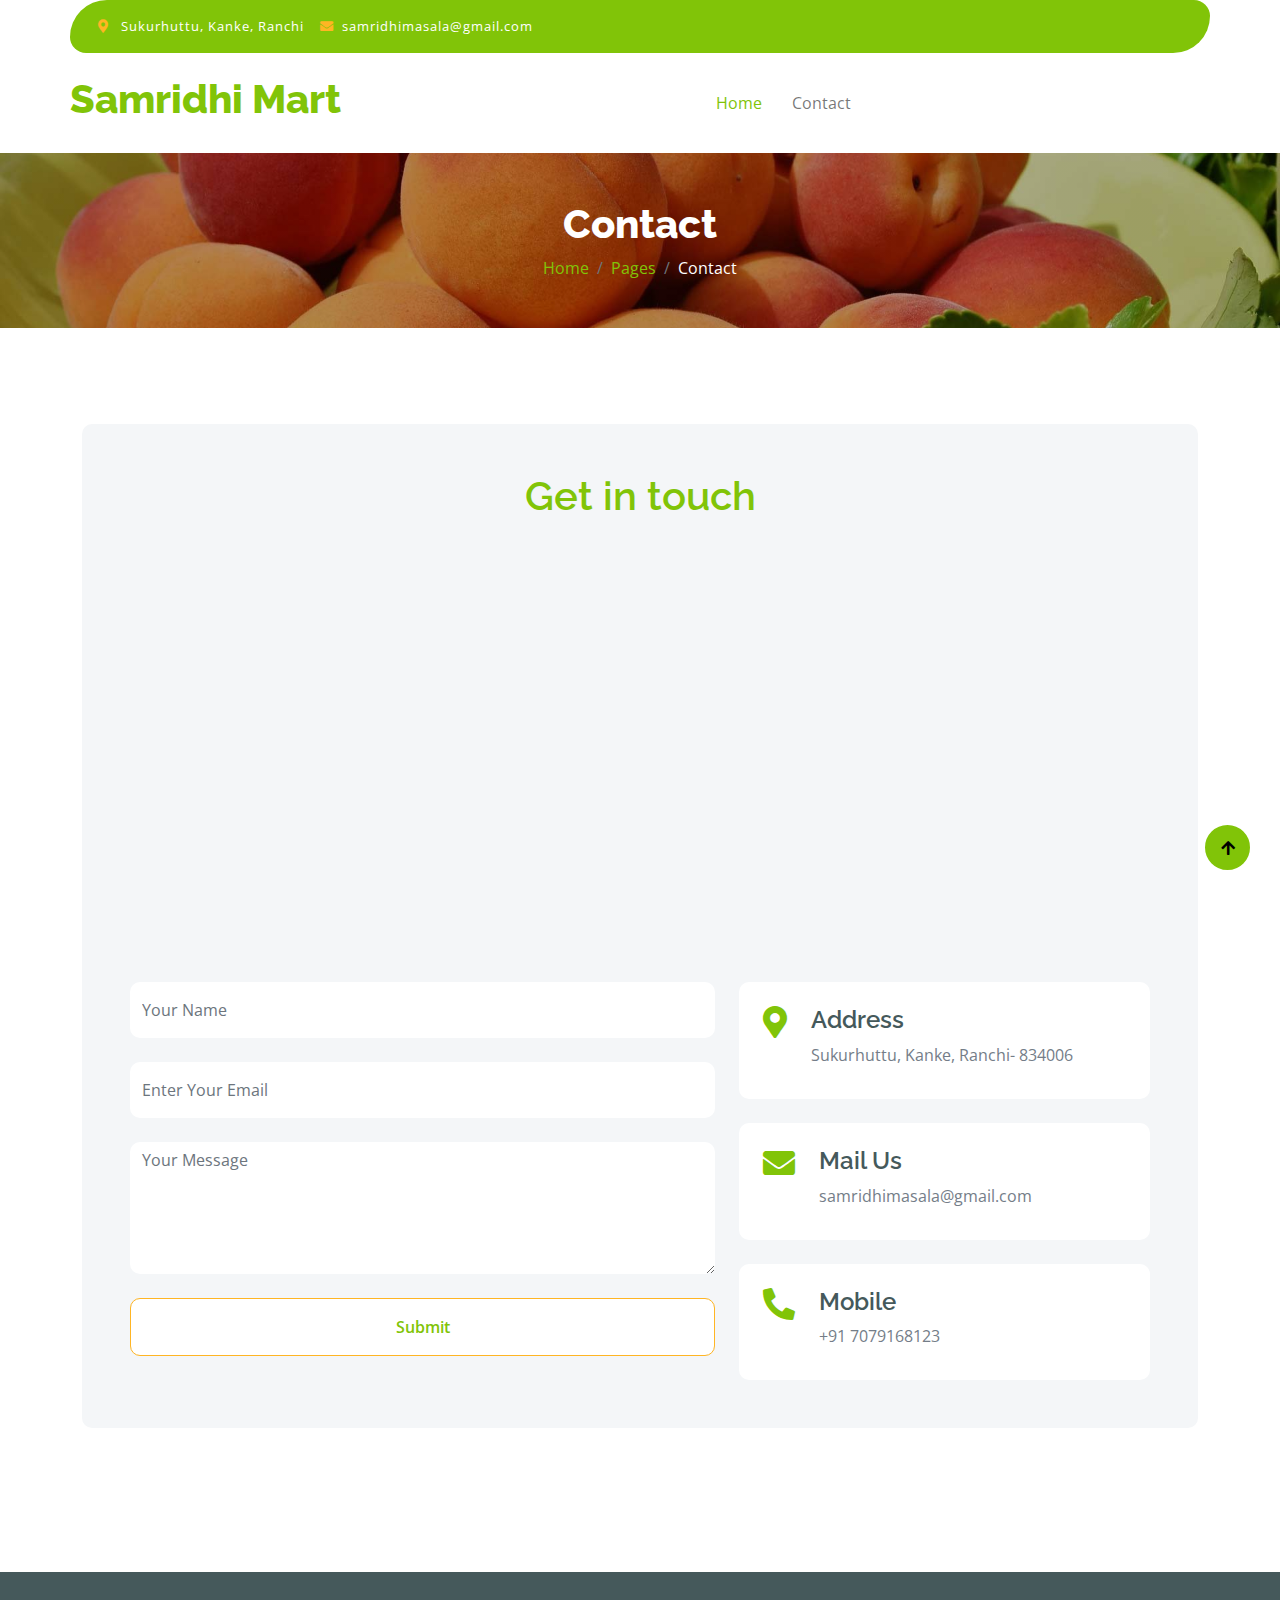
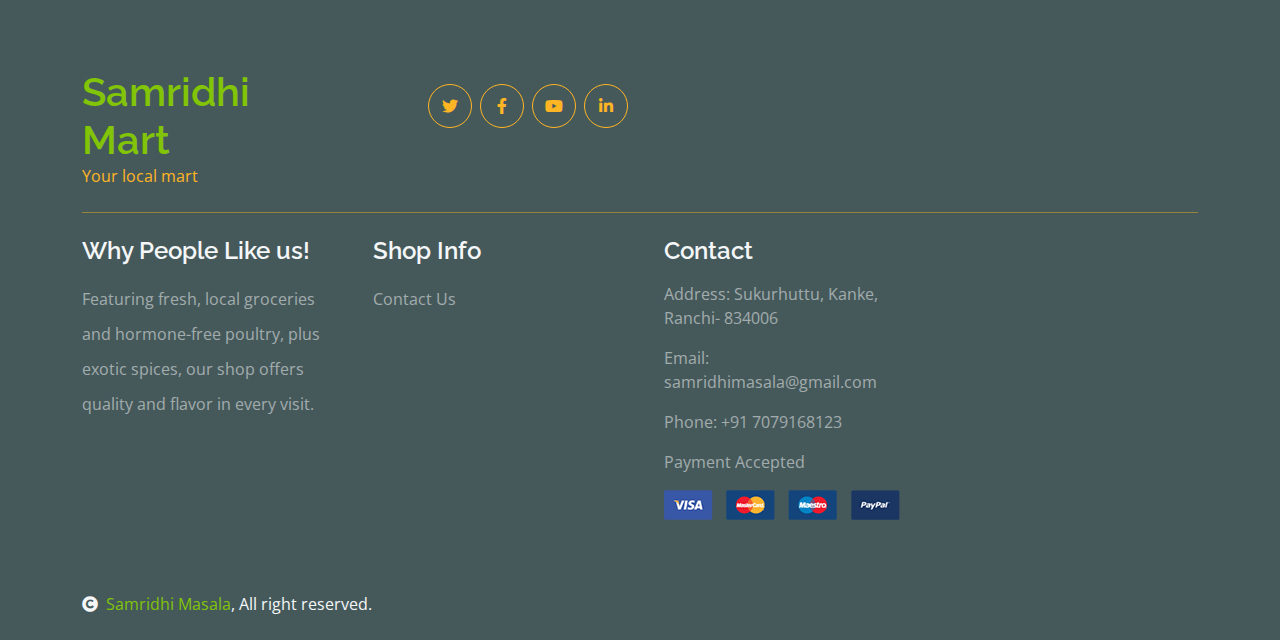
<file: contact.html>
<!DOCTYPE html>
<html lang="en">

    <head>
        <meta charset="utf-8">
        <title>Fruitables - Vegetable Website Template</title>
        <meta content="width=device-width, initial-scale=1.0" name="viewport">
        <meta content="" name="keywords">
        <meta content="" name="description">

        <!-- Google Web Fonts -->
        <link rel="preconnect" href="https://fonts.googleapis.com">
        <link rel="preconnect" href="https://fonts.gstatic.com" crossorigin>
        <link href="https://fonts.googleapis.com/css2?family=Open+Sans:wght@400;600&family=Raleway:wght@600;800&display=swap" rel="stylesheet"> 

        <!-- Icon Font Stylesheet -->
        <link rel="stylesheet" href="https://use.fontawesome.com/releases/v5.15.4/css/all.css"/>
        <link href="https://cdn.jsdelivr.net/npm/bootstrap-icons@1.4.1/font/bootstrap-icons.css" rel="stylesheet">

        <!-- Libraries Stylesheet -->
        <link href="lib/lightbox/css/lightbox.min.css" rel="stylesheet">
        <link href="lib/owlcarousel/assets/owl.carousel.min.css" rel="stylesheet">


        <!-- Customized Bootstrap Stylesheet -->
        <link href="css/bootstrap.min.css" rel="stylesheet">

        <!-- Template Stylesheet -->
        <link href="css/style.css" rel="stylesheet">
    </head>

    <body>

        <!-- Spinner Start -->
        <div id="spinner" class="show w-100 vh-100 bg-white position-fixed translate-middle top-50 start-50  d-flex align-items-center justify-content-center">
            <div class="spinner-grow text-primary" role="status"></div>
        </div>
        <!-- Spinner End -->


         <!-- Navbar start -->
         <div class="container-fluid fixed-top">
            <div class="container topbar bg-primary d-none d-lg-block">
                <div class="d-flex justify-content-between">
                    <div class="top-info ps-2">
                        <small class="me-3"><i class="fas fa-map-marker-alt me-2 text-secondary"></i> <a href="#" class="text-white">Sukurhuttu, Kanke, Ranchi</a></small>
                        <small class="me-3"><i class="fas fa-envelope me-2 text-secondary"></i><a href="#" class="text-white">samridhimasala@gmail.com</a></small>
                    </div>
                </div>
            </div>
            <div class="container px-0">
                <nav class="navbar navbar-light bg-white navbar-expand-xl">
                    <a href="index.html" class="navbar-brand"><h1 class="text-primary display-6">Samridhi Mart</h1></a>
                    <button class="navbar-toggler py-2 px-3" type="button" data-bs-toggle="collapse" data-bs-target="#navbarCollapse">
                        <span class="fa fa-bars text-primary"></span>
                    </button>
                   

                    <div class="collapse navbar-collapse bg-white" id="navbarCollapse">
                        <div class="navbar-nav mx-auto">
                            <a href="index.html" class="nav-item nav-link active">Home</a>
                            <a href="contact.html" class="nav-item nav-link">Contact</a>
                        </div>
                    </div>
                </nav>
            </div>
        </div>
        <!-- Navbar End -->


        <!-- Modal Search Start -->
        <div class="modal fade" id="searchModal" tabindex="-1" aria-labelledby="exampleModalLabel" aria-hidden="true">
            <div class="modal-dialog modal-fullscreen">
                <div class="modal-content rounded-0">
                    <div class="modal-header">
                        <h5 class="modal-title" id="exampleModalLabel">Search by keyword</h5>
                        <button type="button" class="btn-close" data-bs-dismiss="modal" aria-label="Close"></button>
                    </div>
                    <div class="modal-body d-flex align-items-center">
                        <div class="input-group w-75 mx-auto d-flex">
                            <input type="search" class="form-control p-3" placeholder="keywords" aria-describedby="search-icon-1">
                            <span id="search-icon-1" class="input-group-text p-3"><i class="fa fa-search"></i></span>
                        </div>
                    </div>
                </div>
            </div>
        </div>
        <!-- Modal Search End -->


        <!-- Single Page Header start -->
        <div class="container-fluid page-header py-5">
            <h1 class="text-center text-white display-6">Contact</h1>
            <ol class="breadcrumb justify-content-center mb-0">
                <li class="breadcrumb-item"><a href="#">Home</a></li>
                <li class="breadcrumb-item"><a href="#">Pages</a></li>
                <li class="breadcrumb-item active text-white">Contact</li>
            </ol>
        </div>
        <!-- Single Page Header End -->


        <!-- Contact Start -->
        <div class="container-fluid contact py-5">
            <div class="container py-5">
                <div class="p-5 bg-light rounded">
                    <div class="row g-4">
                        <div class="col-12">
                            <div class="text-center mx-auto" style="max-width: 700px;">
                                <h1 class="text-primary">Get in touch</h1>
                            </div>
                        </div>
                        <div class="col-lg-12">
                            <div class="h-100 rounded">
                                <iframe class="rounded w-100" 
                                style="height: 400px;" src="https://www.google.com/maps/embed?pb=!1m18!1m12!1m3!1d29327.45659866804!2d85.2670604269425!3d23.245558707129153!2m3!1f0!2f0!3f0!3m2!1i1024!2i768!4f13.1!3m3!1m2!1s0x39f51f6958443d47%3A0xae4c0b17661ddfde!2sSukurhuttu%2C%20Jharkhand!5e0!3m2!1sen!2sin!4v1707070834056!5m2!1sen!2sin" 
                                loading="lazy" referrerpolicy="no-referrer-when-downgrade"></iframe>
                            </div>
                        </div>
                        <div class="col-lg-7">
                            <form action="mailto:samridhimasala@gmail.com" method="post" enctype="text/plain" class="">
                                <input type="text" class="w-100 form-control border-0 py-3 mb-4" placeholder="Your Name">
                                <input type="email" class="w-100 form-control border-0 py-3 mb-4" placeholder="Enter Your Email">
                                <textarea class="w-100 form-control border-0 mb-4" rows="5" cols="10" placeholder="Your Message"></textarea>
                                <button class="w-100 btn form-control border-secondary py-3 bg-white text-primary " type="submit">Submit</button>
                            </form>
                        </div>
                        <div class="col-lg-5">
                            <div class="d-flex p-4 rounded mb-4 bg-white">
                                <i class="fas fa-map-marker-alt fa-2x text-primary me-4"></i>
                                <div>
                                    <h4>Address</h4>
                                    <p class="mb-2">Sukurhuttu, Kanke, Ranchi- 834006</p>
                                </div>
                            </div>
                            <div class="d-flex p-4 rounded mb-4 bg-white">
                                <i class="fas fa-envelope fa-2x text-primary me-4"></i>
                                <div>
                                    <h4>Mail Us</h4>
                                    <p class="mb-2">samridhimasala@gmail.com</p>
                                </div>
                            </div>
                            <div class="d-flex p-4 rounded bg-white">
                                <i class="fa fa-phone-alt fa-2x text-primary me-4"></i>
                                <div>
                                    <h4>Mobile</h4>
                                    <p class="mb-2">+91 7079168123</p>
                                </div>
                            </div>
                        </div>
                    </div>
                </div>
            </div>
        </div>
        <!-- Contact End -->


          <!-- Footer Start -->
          <div class="container-fluid bg-dark text-white-50 footer pt-5 mt-5">
            <div class="container py-5">
                <div class="pb-4 mb-4" style="border-bottom: 1px solid rgba(226, 175, 24, 0.5) ;">
                    <div class="row g-4">
                        <div class="col-lg-3">
                            <a href="#">
                                <h1 class="text-primary mb-0">Samridhi Mart</h1>
                                <p class="text-secondary mb-0">Your local mart</p>
                            </a>
                        </div>
                        <!-- <div class="col-lg-6">
                            <div class="position-relative mx-auto">
                                <input class="form-control border-0 w-100 py-3 px-4 rounded-pill" type="number" placeholder="Your Email">
                                <button type="submit" class="btn btn-primary border-0 border-secondary py-3 px-4 position-absolute rounded-pill text-white" style="top: 0; right: 0;">Subscribe Now</button>
                            </div>
                        </div> -->
                        <div class="col-lg-3">
                            <div class="d-flex justify-content-end pt-3">
                                <a class="btn  btn-outline-secondary me-2 btn-md-square rounded-circle" href=""><i class="fab fa-twitter"></i></a>
                                <a class="btn btn-outline-secondary me-2 btn-md-square rounded-circle" href=""><i class="fab fa-facebook-f"></i></a>
                                <a class="btn btn-outline-secondary me-2 btn-md-square rounded-circle" href=""><i class="fab fa-youtube"></i></a>
                                <a class="btn btn-outline-secondary btn-md-square rounded-circle" href=""><i class="fab fa-linkedin-in"></i></a>
                            </div>
                        </div>
                    </div>
                </div>
                <div class="row g-5">
                    <div class="col-lg-3 col-md-6">
                        <div class="footer-item">
                            <h4 class="text-light mb-3">Why People Like us!</h4>
                            <p class="mb-4">Featuring fresh, local groceries and hormone-free poultry, plus exotic spices, our shop offers quality and flavor in every visit.</p>
                            <!-- <a href="" class="btn border-secondary py-2 px-4 rounded-pill text-primary">Read More</a> -->
                        </div>
                    </div>
                    <div class="col-lg-3 col-md-6">
                        <div class="d-flex flex-column text-start footer-item">
                            <h4 class="text-light mb-3">Shop Info</h4>
                            <!-- <a class="btn-link" href="">About Us</a> -->
                            <a class="btn-link" href="contact.html">Contact Us</a>
                            <!-- <a class="btn-link" href="">Privacy Policy</a>
                            <a class="btn-link" href="">Terms & Condition</a>
                            <a class="btn-link" href="">Return Policy</a>
                            <a class="btn-link" href="">FAQs & Help</a> -->
                        </div>
                    </div>
                    <!-- <div class="col-lg-3 col-md-6">
                        <div class="d-flex flex-column text-start footer-item">
                            <h4 class="text-light mb-3">Account</h4>
                            <a class="btn-link" href="">My Account</a>
                            <a class="btn-link" href="">Shop details</a>
                            <a class="btn-link" href="">Shopping Cart</a>
                            <a class="btn-link" href="">Wishlist</a>
                            <a class="btn-link" href="">Order History</a>
                            <a class="btn-link" href="">International Orders</a>
                        </div>
                    </div> -->
                    <div class="col-lg-3 col-md-6">
                        <div class="footer-item">
                            <h4 class="text-light mb-3">Contact</h4>
                            <p>Address: Sukurhuttu, Kanke, Ranchi- 834006</p>
                            <p>Email: samridhimasala@gmail.com</p>
                            <p>Phone: +91 7079168123</p>
                            <p>Payment Accepted</p>
                            <img src="img/payment.png" class="img-fluid" alt="">
                        </div>
                    </div>
                </div>
            </div>
        </div>
        <!-- Footer End -->

        <!-- Copyright Start -->
        <div class="container-fluid copyright bg-dark py-4">
            <div class="container">
                <div class="row">
                    <div class="col-md-6 text-center text-md-start mb-3 mb-md-0">
                        <span class="text-light"><a href="#"><i class="fas fa-copyright text-light me-2"></i>Samridhi Masala</a>, All right reserved.</span>
                    </div>
                    <div class="col-md-6 my-auto text-center text-md-end text-white">
                        <!--/*** This template is free as long as you keep the below author’s credit link/attribution link/backlink. ***/-->
                        <!--/*** If you'd like to use the template without the below author’s credit link/attribution link/backlink, ***/-->
                        <!--/*** you can purchase the Credit Removal License from "https://htmlcodex.com/credit-removal". ***/-->
                        <!-- Designed By <a class="border-bottom" href="https://htmlcodex.com">HTML Codex</a> -->
                    </div>
                </div>
            </div>
        </div>
        <!-- Copyright End -->



        <!-- Back to Top -->
        <a href="#" class="btn btn-primary border-3 border-primary rounded-circle back-to-top"><i class="fa fa-arrow-up"></i></a>   

        
    <!-- JavaScript Libraries -->
    <script src="https://ajax.googleapis.com/ajax/libs/jquery/3.6.4/jquery.min.js"></script>
    <script src="https://cdn.jsdelivr.net/npm/bootstrap@5.0.0/dist/js/bootstrap.bundle.min.js"></script>
    <script src="lib/easing/easing.min.js"></script>
    <script src="lib/waypoints/waypoints.min.js"></script>
    <script src="lib/lightbox/js/lightbox.min.js"></script>
    <script src="lib/owlcarousel/owl.carousel.min.js"></script>

    <!-- Template Javascript -->
    <script src="js/main.js"></script>
    </body>

</html>
</file>
<file: css/style.css>
/*** Spinner Start ***/
#spinner {
  opacity: 0;
  visibility: hidden;
  transition:
    opacity 0.8s ease-out,
    visibility 0s linear 0.5s;
  z-index: 99999;
}

#spinner.show {
  transition:
    opacity 0.8s ease-out,
    visibility 0s linear 0s;
  visibility: visible;
  opacity: 1;
}

.back-to-top {
  position: fixed;
  right: 30px;
  bottom: 30px;
  display: flex;
  width: 45px;
  height: 45px;
  align-items: center;
  justify-content: center;
  transition: 0.5s;
  z-index: 99;
}
/*** Spinner End ***/

/*** Button Start ***/
.btn {
  font-weight: 600;
  transition: 0.5s;
}

.btn-square {
  width: 32px;
  height: 32px;
}

.btn-sm-square {
  width: 34px;
  height: 34px;
}

.btn-md-square {
  width: 44px;
  height: 44px;
}

.btn-lg-square {
  width: 56px;
  height: 56px;
}

.btn-square,
.btn-sm-square,
.btn-md-square,
.btn-lg-square {
  padding: 0;
  display: flex;
  align-items: center;
  justify-content: center;
  font-weight: normal;
}

.btn.border-secondary {
  transition: 0.5s;
}

.btn.border-secondary:hover {
  background: var(--bs-secondary) !important;
  color: var(--bs-white) !important;
}

/*** Topbar Start ***/
.fixed-top {
  transition: 0.5s;
  background: var(--bs-white);
  border: 0;
}

.topbar {
  padding: 20px;
  border-radius: 230px 100px;
}

.topbar .top-info {
  font-size: 15px;
  line-height: 0;
  letter-spacing: 1px;
  display: flex;
  align-items: center;
}

.topbar .top-link {
  font-size: 15px;
  line-height: 0;
  letter-spacing: 1px;
  display: flex;
  align-items: center;
}

.topbar .top-link a {
  letter-spacing: 1px;
}

.topbar .top-link a small:hover {
  color: var(--bs-secondary) !important;
  transition: 0.5s;
}

.topbar .top-link a small:hover i {
  color: var(--bs-primary) !important;
}
/*** Topbar End ***/

/*** Navbar Start ***/
.navbar .navbar-nav .nav-link {
  padding: 10px 15px;
  font-size: 16px;
  transition: 0.5s;
}

.navbar {
  height: 100px;
  border-bottom: 1px solid rgba(255, 255, 255, 0.1);
}

.navbar .navbar-nav .nav-link:hover,
.navbar .navbar-nav .nav-link.active,
.fixed-top.bg-white .navbar .navbar-nav .nav-link:hover,
.fixed-top.bg-white .navbar .navbar-nav .nav-link.active {
  color: var(--bs-primary);
}

.navbar .dropdown-toggle::after {
  border: none;
  content: "\f107";
  font-family: "Font Awesome 5 Free";
  font-weight: 700;
  vertical-align: middle;
  margin-left: 8px;
}

@media (min-width: 1200px) {
  .navbar .nav-item .dropdown-menu {
    display: block;
    visibility: hidden;
    top: 100%;
    transform: rotateX(-75deg);
    transform-origin: 0% 0%;
    border: 0;
    transition: 0.5s;
    opacity: 0;
  }
}

.dropdown .dropdown-menu a:hover {
  background: var(--bs-secondary);
  color: var(--bs-primary);
}

.navbar .nav-item:hover .dropdown-menu {
  transform: rotateX(0deg);
  visibility: visible;
  background: var(--bs-light) !important;
  border-radius: 10px !important;
  transition: 0.5s;
  opacity: 1;
}

#searchModal .modal-content {
  background: rgba(255, 255, 255, 0.8);
}
/*** Navbar End ***/

/*** Hero Header ***/
.hero-header {
  background: linear-gradient(
      rgba(248, 223, 173, 0.1),
      rgba(248, 223, 173, 0.1)
    ),
    url(../img/hero-img.jpg);
  background-position: center center;
  background-repeat: no-repeat;
  background-size: cover;
}

.carousel-item {
  position: relative;
}

.carousel-item a {
  position: absolute;
  top: 50%;
  left: 50%;
  transform: translate(-50%, -50%);
  font-size: 25px;
  background: linear-gradient(rgba(255, 181, 36, 0.7), rgba(255, 181, 36, 0.7));
}

.carousel-control-next,
.carousel-control-prev {
  width: 48px;
  height: 48px;
  border-radius: 48px;
  border: 1px solid var(--bs-white);
  background: var(--bs-primary);
  position: absolute;
  top: 50%;
  transform: translateY(-50%);
}

.carousel-control-next {
  margin-right: 20px;
}

.carousel-control-prev {
  margin-left: 20px;
}

.page-header {
  position: relative;
  background: linear-gradient(rgba(0, 0, 0, 0.3), rgba(0, 0, 0, 0.3)),
    url(../img/cart-page-header-img.jpg);
  background-position: center center;
  background-repeat: no-repeat;
  background-size: cover;
}

@media (min-width: 992px) {
  .hero-header,
  .page-header {
    margin-top: 152px !important;
  }
}

@media (max-width: 992px) {
  .hero-header,
  .page-header {
    margin-top: 97px !important;
  }
}
/*** Hero Header end ***/

/*** featurs Start ***/
.featurs .featurs-item .featurs-icon {
  position: relative;
  width: 120px;
  height: 120px;
}

.featurs .featurs-item .featurs-icon::after {
  content: "";
  width: 35px;
  height: 35px;
  background: var(--bs-secondary);
  position: absolute;
  bottom: -10px;
  transform: translate(-50%);
  transform: rotate(45deg);
  background: var(--bs-secondary);
}
/*** featurs End ***/

/*** service Start ***/
.service .service-item .service-content {
  position: relative;
  width: auto;
  height: auto;
  top: -50%;
  left: 50%;
  transform: translate(-50%, -50%);
}

/*** service End ***/

/*** Fruits Start ***/
.fruite .tab-class .nav-item a.active {
  background: var(--bs-secondary) !important;
}

.fruite .tab-class .nav-item a.active span {
  color: var(--bs-white) !important;
}

.fruite .fruite-categorie .fruite-name {
  line-height: 40px;
}

.fruite .fruite-categorie .fruite-name a {
  transition: 0.5s;
}

.fruite .fruite-categorie .fruite-name a:hover {
  color: var(--bs-secondary);
}

.fruite .fruite-item {
  height: 100%;
  transition: 0.5s;
}
.fruite .fruite-item:hover {
  box-shadow: 0 0 55px rgba(0, 0, 0, 0.4);
}

.fruite .fruite-item .fruite-img {
  overflow: hidden;
  transition: 0.5s;
  border-radius: 10px 10px 0 0;
}

.fruite .fruite-item .fruite-img img {
  transition: 0.5s;
}

.fruite .fruite-item .fruite-img img:hover {
  transform: scale(1.3);
}
/*** Fruits End ***/

/*** vesitable Start ***/
.vesitable .vesitable-item {
  height: 100%;
  transition: 0.5s;
}

.vesitable .vesitable-item:hover {
  box-shadow: 0 0 55px rgba(0, 0, 0, 0.4);
}

.vesitable .vesitable-item .vesitable-img {
  overflow: hidden;
  transition: 0.5s;
  border-radius: 10px 10px 0 0;
}

.vesitable .vesitable-item .vesitable-img img {
  transition: 0.5s;
}

.vesitable .vesitable-item .vesitable-img img:hover {
  transform: scale(1.2);
}

.vesitable .owl-stage {
  margin: 50px 0;
  position: relative;
}

.vesitable .owl-nav .owl-prev {
  position: absolute;
  top: -8px;
  right: 0;
  color: var(--bs-primary);
  padding: 5px 25px;
  border: 1px solid var(--bs-secondary);
  border-radius: 20px;
  transition: 0.5s;
}

.vesitable .owl-nav .owl-prev:hover {
  background: var(--bs-secondary);
  color: var(--bs-white);
}

.vesitable .owl-nav .owl-next {
  position: absolute;
  top: -8px;
  right: 88px;
  color: var(--bs-primary);
  padding: 5px 25px;
  border: 1px solid var(--bs-secondary);
  border-radius: 20px;
  transition: 0.5s;
}

.vesitable .owl-nav .owl-next:hover {
  background: var(--bs-secondary);
  color: var(--bs-white);
}
/*** vesitable End ***/

/*** Banner Section Start ***/
.banner .banner-btn:hover {
  background: var(--bs-primary);
}
/*** Banner Section End ***/

/*** Facts Start ***/
.counter {
  height: 100%;
  text-align: center;
  box-shadow: 0 0 30px rgba(0, 0, 0, 0.05);
}

.counter i {
  font-size: 60px;
  margin-bottom: 25px;
}

.counter h4 {
  color: var(--bs-primary);
  letter-spacing: 1px;
  text-transform: uppercase;
}

.counter h1 {
  margin-bottom: 0;
}
/*** Facts End ***/

/*** testimonial Start ***/
.testimonial .owl-nav .owl-prev {
  position: absolute;
  top: -58px;
  right: 0;
  color: var(--bs-primary);
  padding: 5px 25px;
  border: 1px solid var(--bs-secondary);
  border-radius: 20px;
  transition: 0.5s;
}

.testimonial .owl-nav .owl-prev:hover {
  background: var(--bs-secondary);
  color: var(--bs-white);
}

.testimonial .owl-nav .owl-next {
  position: absolute;
  top: -58px;
  right: 88px;
  color: var(--bs-primary);
  padding: 5px 25px;
  border: 1px solid var(--bs-secondary);
  border-radius: 20px;
  transition: 0.5s;
}

.testimonial .owl-nav .owl-next:hover {
  background: var(--bs-secondary);
  color: var(--bs-white);
}
/*** testimonial End ***/

/*** Single Page Start ***/
.pagination {
  display: inline-block;
}

.pagination a {
  color: var(--bs-dark);
  padding: 10px 16px;
  text-decoration: none;
  transition: 0.5s;
  border: 1px solid var(--bs-secondary);
  margin: 0 4px;
}

.pagination a.active {
  background-color: var(--bs-primary);
  color: var(--bs-light);
  border: 1px solid var(--bs-secondary);
}

.pagination a:hover:not(.active) {
  background-color: var(--bs-primary);
}

.nav.nav-tabs .nav-link.active {
  border-bottom: 2px solid var(--bs-secondary) !important;
}
/*** Single Page End ***/

/*** Footer Start ***/
.footer .footer-item .btn-link {
  line-height: 35px;
  color: rgba(255, 255, 255, 0.5);
  transition: 0.5s;
}

.footer .footer-item .btn-link:hover {
  color: var(--bs-secondary) !important;
}

.footer .footer-item p.mb-4 {
  line-height: 35px;
}
/*** Footer End ***/
</file>
